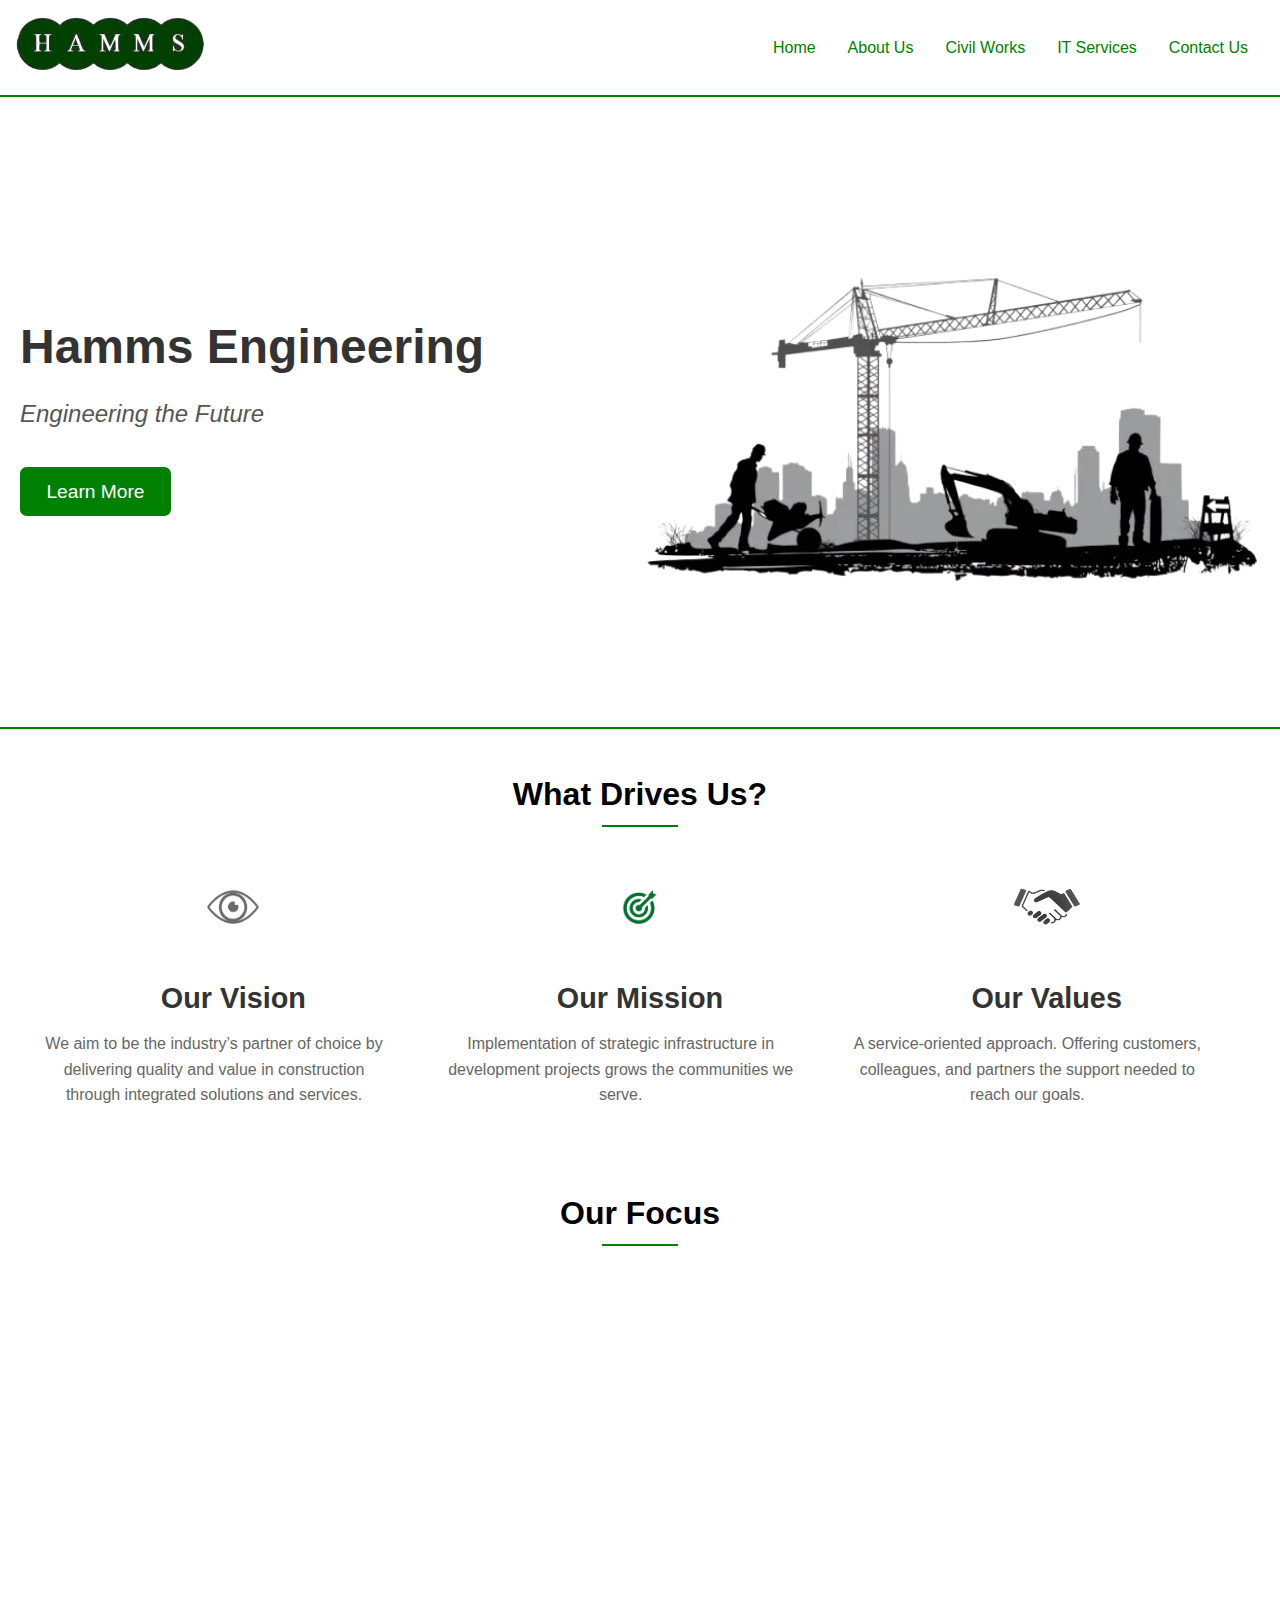
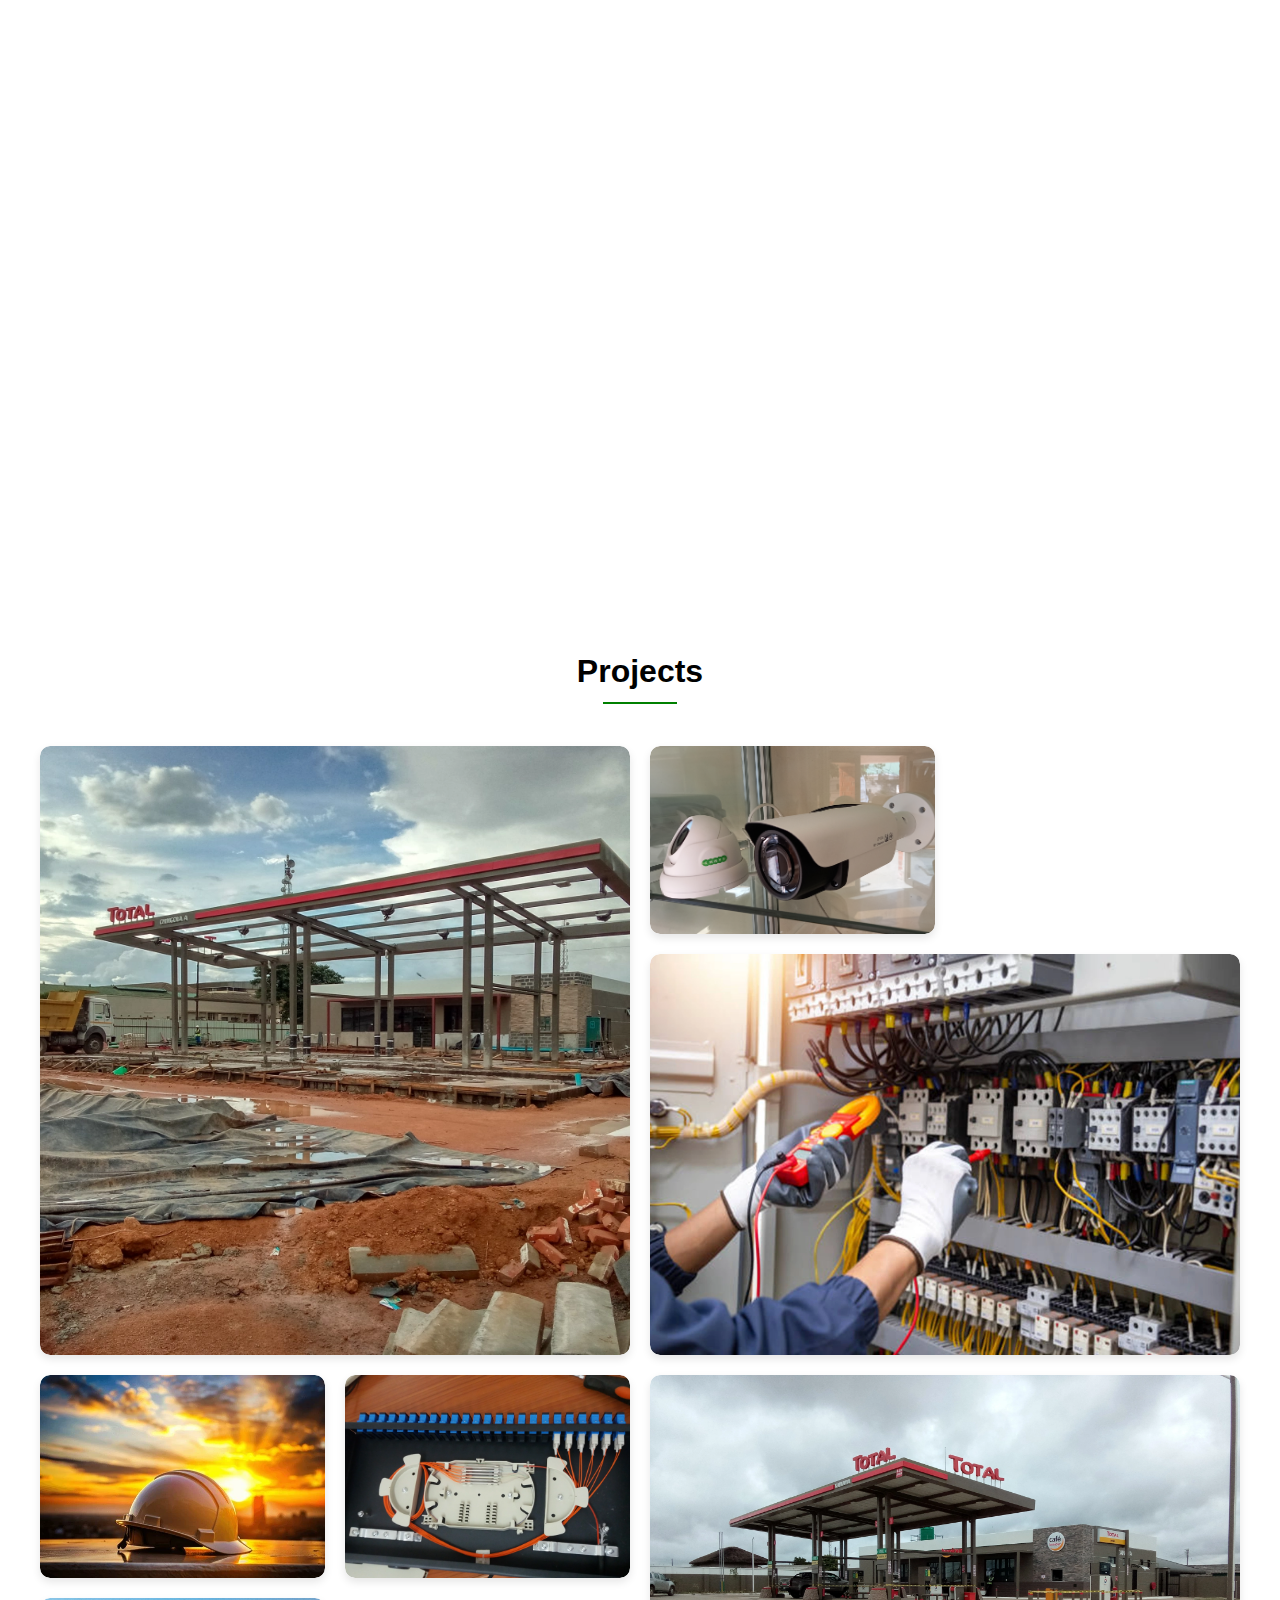
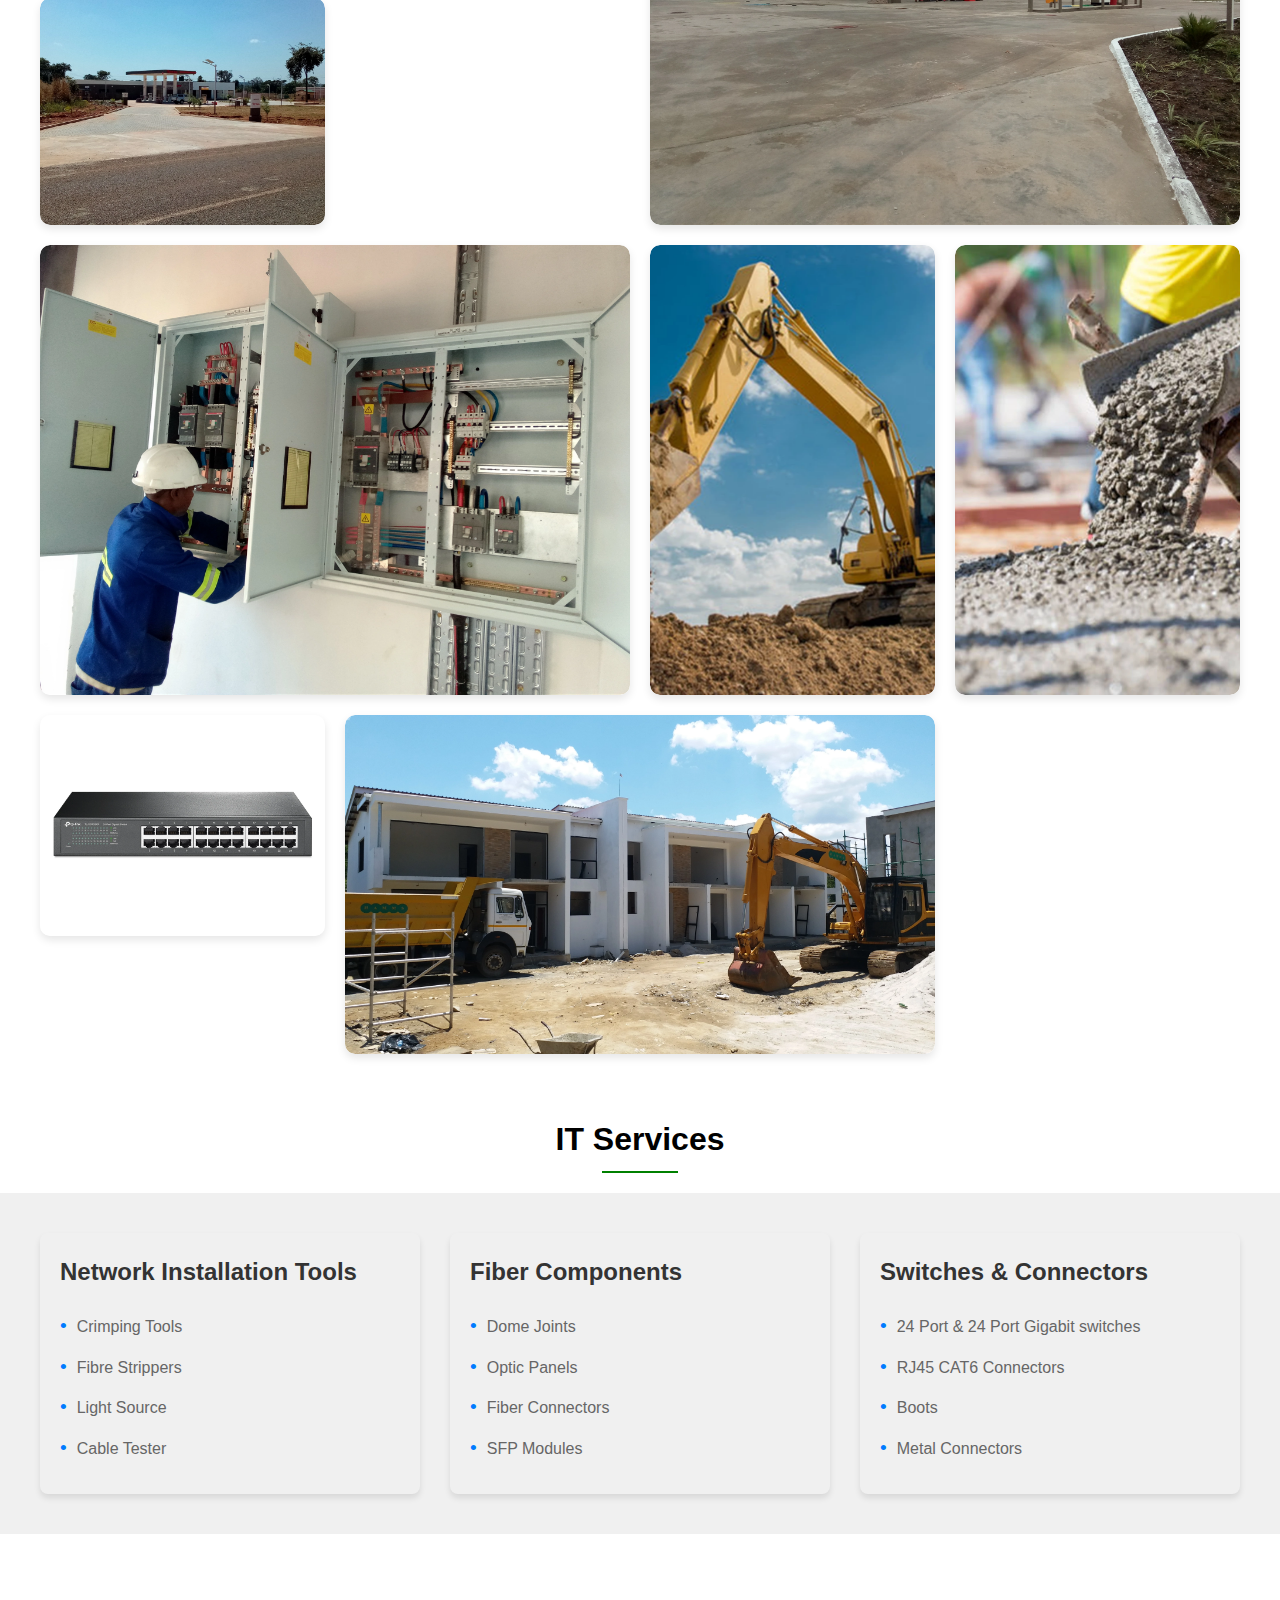
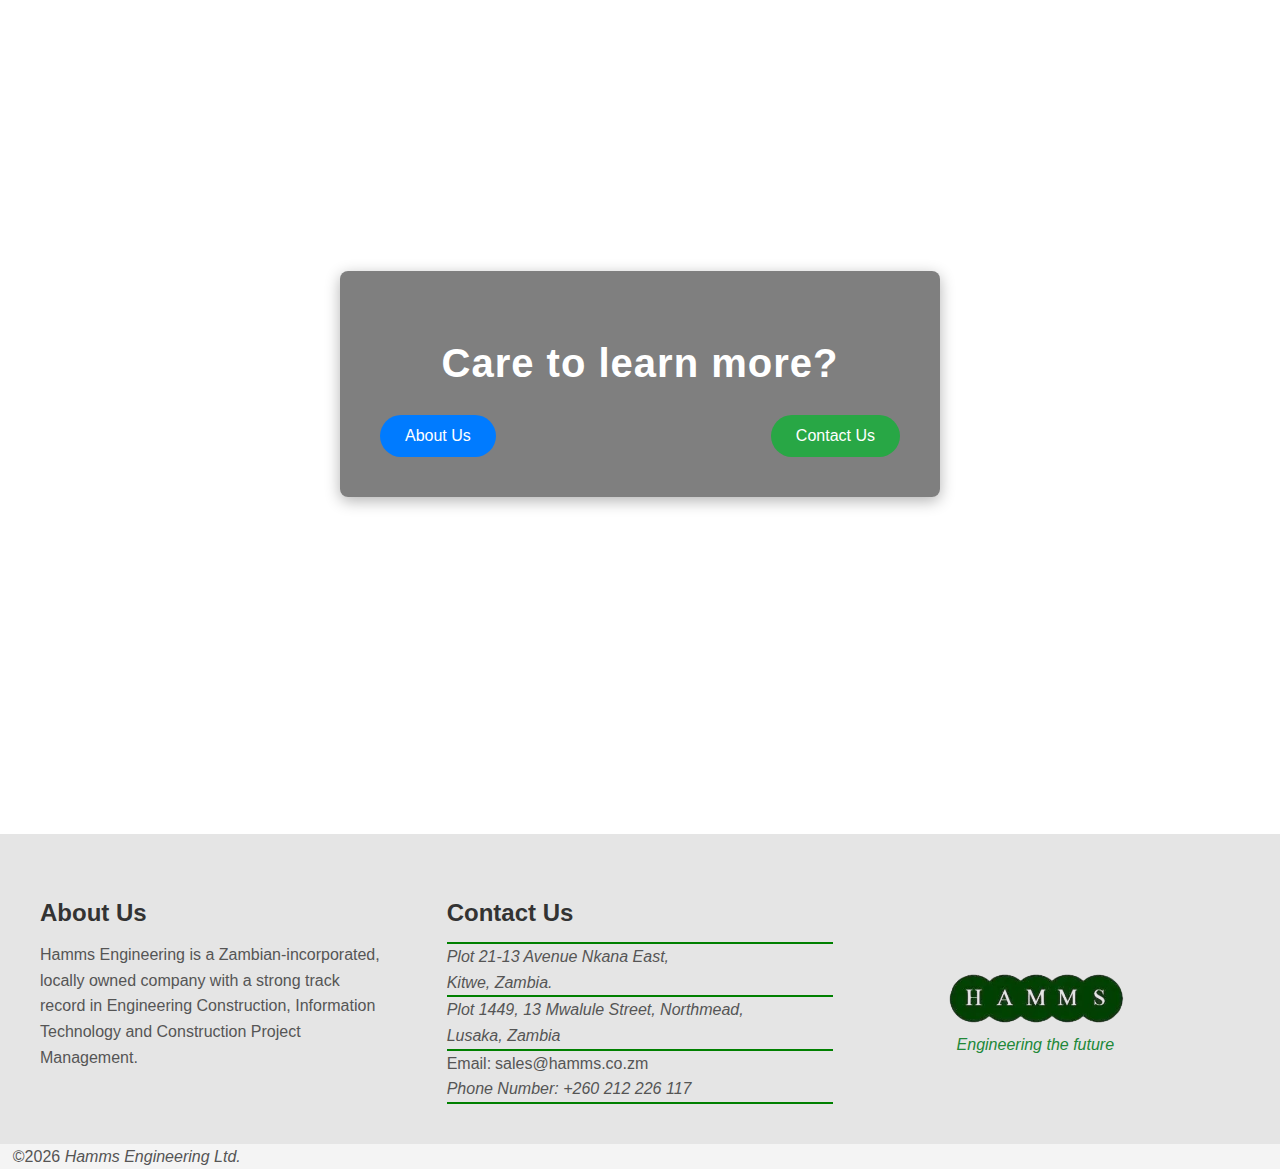
<file: index.html>
<!DOCTYPE html>
<html lang="en">
<head>
    <meta charset="UTF-8">
    <meta name="viewport" content="width=device-width, initial-scale=1.0">
    <title>Hamms Engineering Limited</title>
    <meta name="description" content="Picture Album">
    <meta name="author" content="Louis Chilumba">
    <link rel="preconnect" href="https://fonts.googleapis.com">
    <link rel="preconnect" href="https://fonts.googleapis.com" crossorigin>
    <link href="https://fonts.googleapis.com/css2?family=Roboto&display=swap" rel="stylesheet" >
    <link rel="stylesheet" href="styles/index.css">
    <link rel="stylesheet" href="styles/index-large.css">
    <script src="scripts/index.js" defer></script>
    <script src="scripts/year.js" defer></script>
</head>
<body>
    <header class="header">
        <div class="header__nav">
          <a href="index.html"><img src="images/hamms_logo-removebg-preview.webp" alt="" loading="lazy"></a>
          <div class="header__icon" id="navHamburger">
            ☰
          </div>
        </div>
        <nav class="nav">
          <ul class="nav__menu">
            <li class="nav__menu-item">
              <div class="active">
                <a href="index.html" class="nav__menu-link">Home</a>
              </div>  
            </li>
            <li class="nav__menu-item">
              <a href="about.html" class="nav__menu-link">About Us</a>
            </li>
            <li class="nav__menu-item">
              <a href="civil_works.html" class="nav__menu-link">Civil Works</a>
            </li>
            <li class="nav__menu-item">
              <a href="it_services.html" class="nav__menu-link">IT Services</a>
            </li>
            <li class="nav__menu-item">
              <a href="contact.html" class="nav__menu-link">Contact Us</a>
            </li>
          </ul>
        </nav>
      </header>
        <hr>
      <main>
          <!-- Hero Section -->
        <section class="hero">
            <div class="hero-content">
                <h1>Hamms Engineering</h1>
                <p><i>Engineering the Future</i></p>
                <div class="hero-button">
                  <br>
                  <a href="about.html"><button>Learn More</button></a>
                </div>
            </div>
            <div class="hero-image">
                <img src="images/Construction.webp" alt="Engineering Image" loading="lazy">
            </div>
        </section>
        <hr>
        <div class="mobile-line">
          <hr>
        </div>
        <div class="inbetween-section">
          <h1> What Drives Us?</h1>
          <div class="line-breaker">
            <hr>
          </div>
        </div>
         <!-- Responsive Section Beneath Hero -->
        <section class="info-section">
          <div class="info-item">
              <img src="images/vision-removebg-preview.webp" alt="Values Icon" class="info-icon" loading="lazy">
              <h2>Our Vision</h2>
              <p>We aim to be the industry’s partner of choice
                by delivering quality and value in construction
                 through integrated solutions and services.
              </p>
          </div>
          <div class="info-item">
              <img src="images/mission-removebg-preview.webp" alt="Mission Icon" class="info-icon" loading="lazy">
              <h2>Our Mission</h2>
              <p>Implementation of strategic infrastructure
                in development projects grows the
                communities we serve.
              </p>
          </div>
          <div class="info-item">
              <img src="images/Values-Icon.webp" alt="Vision Icon" class="info-icon" loading="lazy">
              <h2>Our Values</h2>
              <p>A service-oriented approach.
                Offering customers, colleagues, and partners the 
                support needed to reach our goals.
              </p>
          </div>
      </section>
      <div class="inbetween-section">
        <h1>Our Focus</h1>
        <div class="line-breaker">
          <hr>
        </div>
      </div>
      <section class="hero-section">
        <div class="overlay">
            <h1>Engineering the Future</h1>
            <h2>With quality and excellence!</h2>
            <a href="#" class="cta-button">Projects</a>
        </div>
      </section>
      <section class="project-grid">
        <div class="inbetween-section">
          <h1>Projects</h1>
          <div class="line-breaker">
            <hr>
          </div>
        </div>
        <div class="grid-container">
            <div class="grid-item large-item">
                <img src="images/Project1.webp" alt="Project 1" loading="lazy">
            </div>
            <div class="grid-item">
                <img src="images/Project2.webp" alt="Project 2" loading="lazy">
            </div>
            <div class="grid-item medium-item">
                <img src="images/Project3.webp" alt="Project 3" loading="lazy">
            </div>
            <div class="grid-item small-item">
                <img src="images/Project4.webp" alt="Project 4" loading="lazy">
            </div>
            <div class="grid-item">
                <img src="images/Project5.webp" alt="Project 5" loading="lazy">
            </div>
            <div class="grid-item large-item">
                <img src="images/Project6.webp" alt="Project 6" loading="lazy">
            </div>
            <div class="grid-item">
                <img src="images/Project7.webp" alt="Project 7" loading="lazy">
            </div>
            <div class="grid-item medium-item">
                <img src="images/Project8.webp" alt="Project 8" loading="lazy">
            </div>
            <div class="grid-item">
                <img src="images/Project9.webp" alt="Project 9" loading="lazy">
            </div>
            <div class="grid-item small-item">
                <img src="images/Project10.webp" alt="Project 10" loading="lazy">
            </div>
            <div class="grid-item">
                <img src="images/P11.webp" alt="Project 11" loading="lazy">
            </div>
            <div class="grid-item large-item">
                <img src="images/Project12.webp" alt="Project 12" loading="lazy">
            </div>
        </div>
      </section>
      <div class="inbetween-section">
        <h1>IT Services</h1>
        <div class="line-breaker">
          <hr>
        </div>
      </div>
      <section class="features-section">
        <div class="feature-column">
            <h3>Network Installation Tools</h3>
            <ul>
                <li>Crimping Tools</li>
                <li>Fibre Strippers</li>
                <li>Light Source</li>
                <li>Cable Tester</li>
            </ul>
        </div>
        <div class="feature-column">
            <h3>Fiber Components</h3>
            <ul>
                <li>Dome Joints</li>
                <li>Optic Panels</li>
                <li>Fiber Connectors</li>
                <li>SFP Modules</li>
            </ul>
        </div>
        <div class="feature-column">
            <h3>Switches & Connectors</h3>
            <ul>
                <li>24 Port & 24 Port Gigabit switches</li>
                <li>RJ45 CAT6 Connectors</li>
                <li>Boots</li>
                <li>Metal Connectors</li>
            </ul>
        </div>
      </section>
      <section class="learn-more-section">
        <div class="content-box">
            <h2>Care to learn more?</h2>
            <div class="buttons">
                <a href="about.html"><button class="btn about-us">About Us</button></a>
                <a href="contact.html"><button class="btn contact-us">Contact Us</button></a>
            </div>
        </div>
      </section>
      </main>
      <section class="info-container">
        <div class="about">
            <h2>About Us</h2>

            <p>Hamms Engineering is a Zambian-incorporated, 
              locally owned company with a strong 
              track record in Engineering Construction, Information
              Technology and Construction Project Management.
            </p>
        </div>
        <div class="contact">
            <h2>Contact Us</h2>
            <div class="inbetween-section">
              <div class="line-breaker1">
                <hr>
              </div>
            </div>
            <address>
                Plot 21-13 Avenue Nkana East,<br>
                Kitwe, Zambia.
            </address>
            <div class="inbetween-section">
              <div class="line-breaker1">
                <hr>
              </div>
            </div>
            <address>
              Plot 1449, 13 Mwalule Street, Northmead,<br>
              Lusaka, Zambia
            </address>
            <div class="inbetween-section">
              <div class="line-breaker1">
                <hr>
              </div>
            </div>
            <div class="email-link">
              <p>Email: <br>
                <a href="mailto:sales@hamms.co.zm?subject=Inquiry&body=Hello,%20I%20would%20like%20to%20know%20more%20about%20your%20services.">sales@hamms.co.zm</a>
              </p>
            </div>
            <address>
              Phone Number: +260 212 226 117
            </address>
            <div class="inbetween-section">
              <div class="line-breaker1">
                <hr>
              </div>
            </div>
        </div>
        <div class="logo">
            <a href="index.html"><img src="images/hamms_logo-removebg-preview.webp" alt="Company Logo" loading="lazy"></a>
            <p><i>Engineering the future</i></p>
        </div>
      </section>
      <footer class="footer1">
        <p>
          &copy;<span id="currentyear">0</span><i> Hamms Engineering Ltd.</i> 
        </p>
        <!--<p id="lastModified">0</p>-->
      </footer>
</body>
</html>
</file>
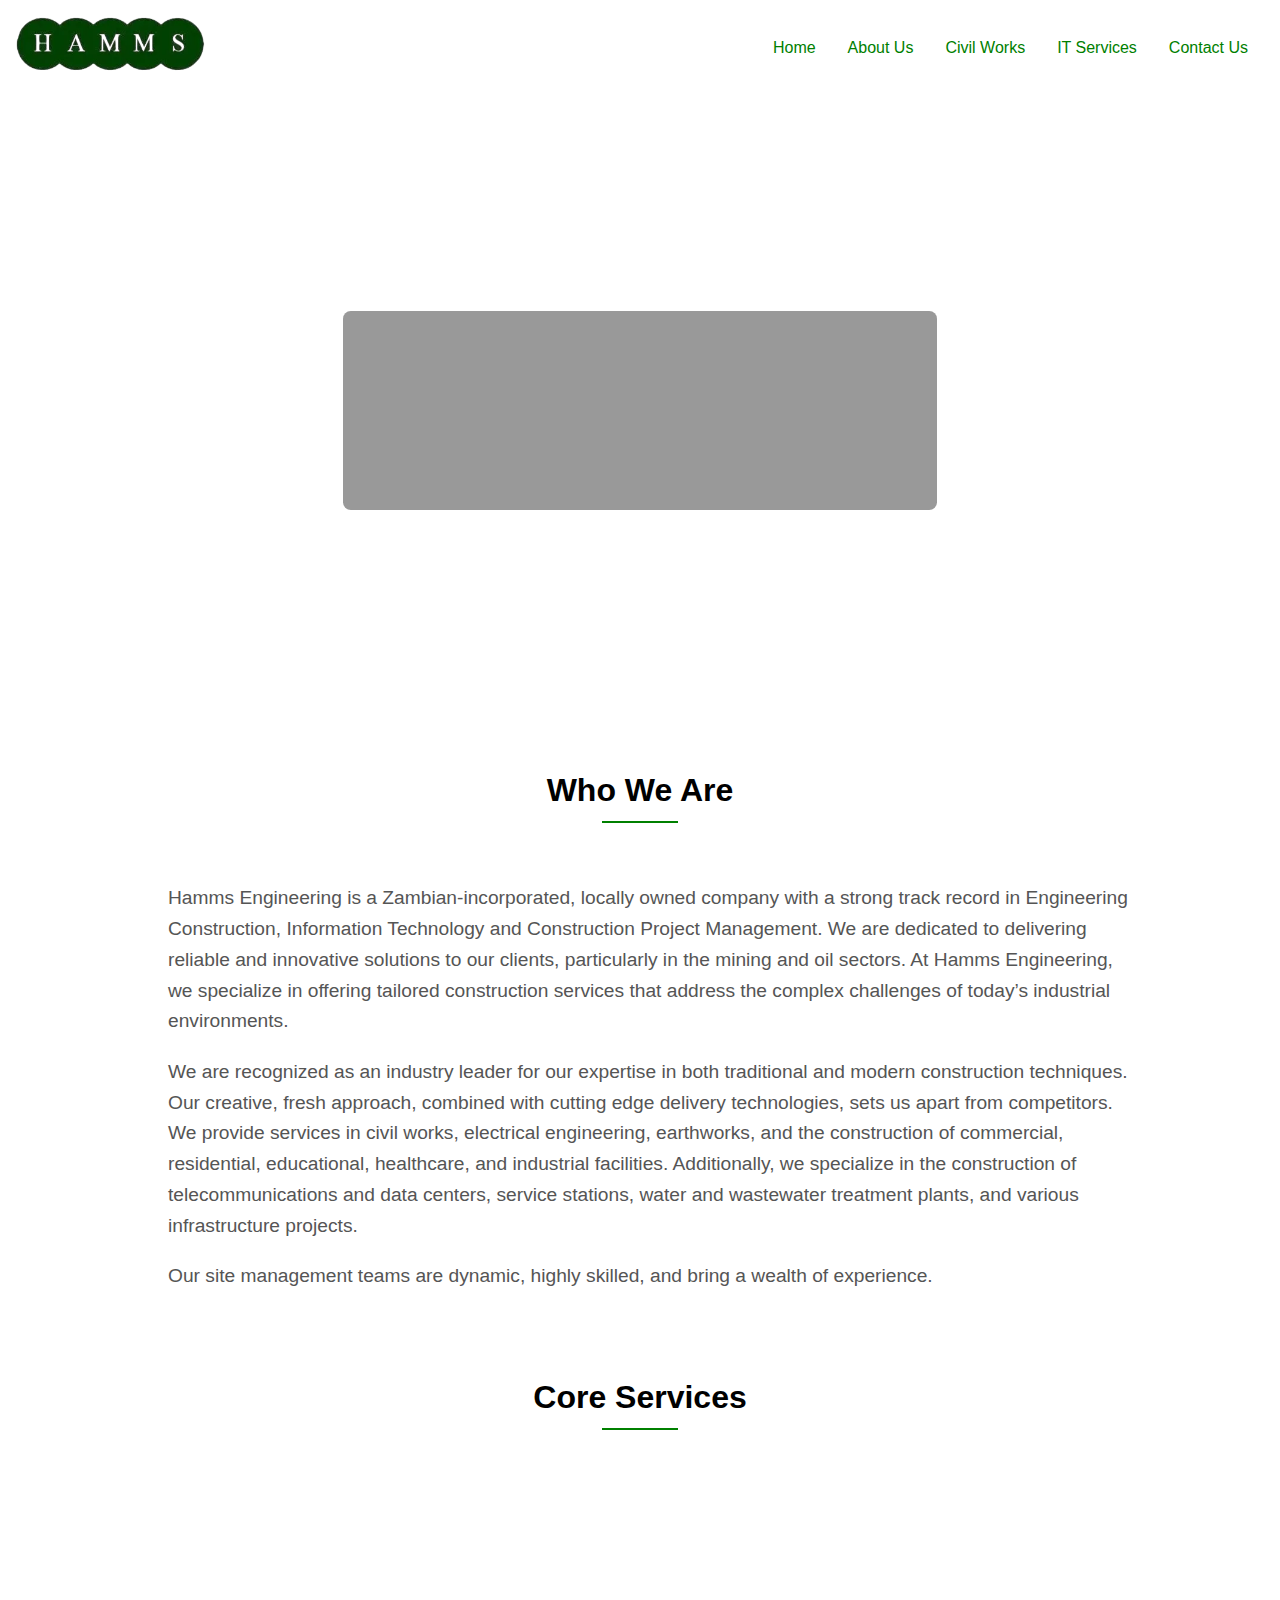
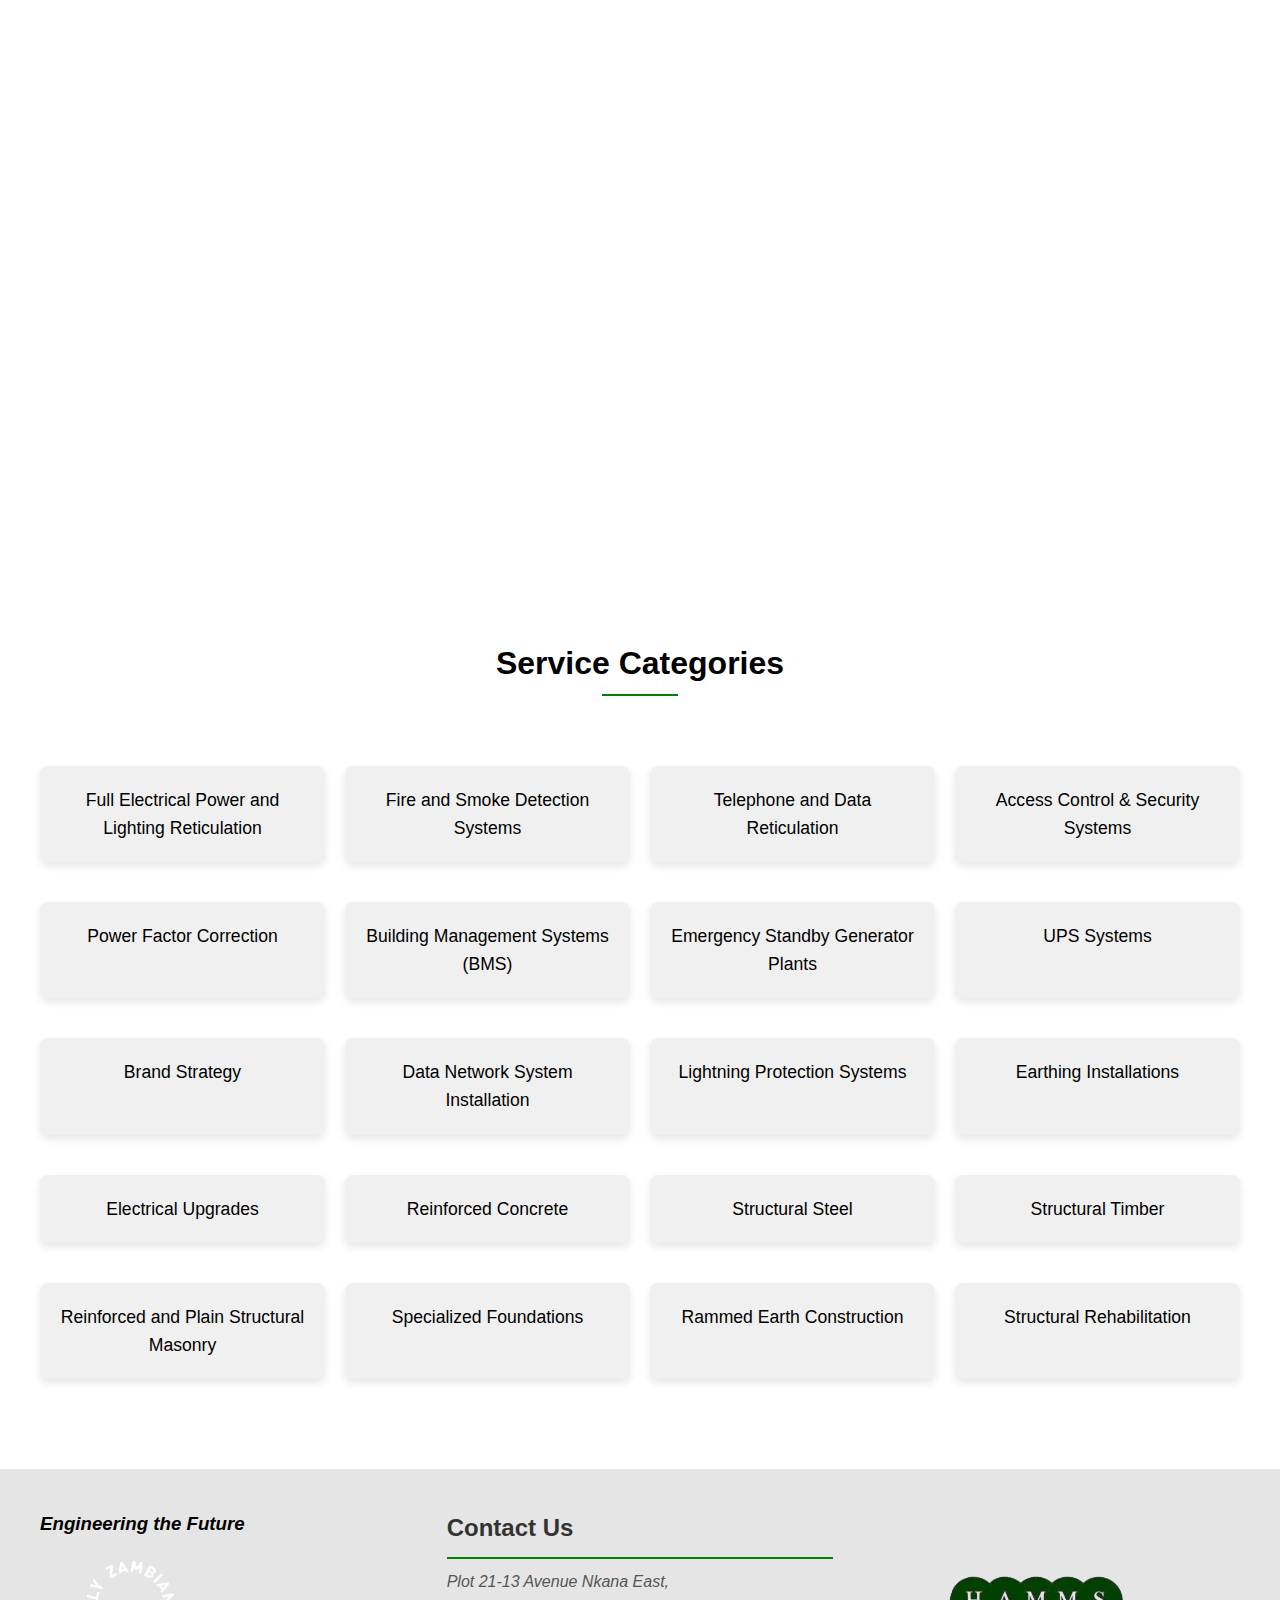
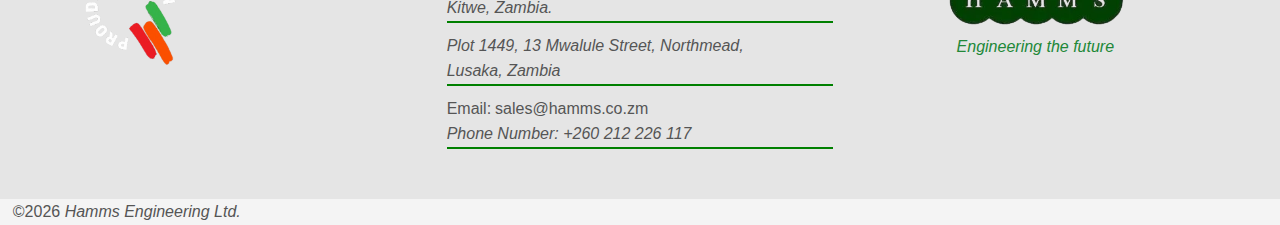
<file: about.html>
<!DOCTYPE html>
<html lang="en">
<head>
    <meta charset="UTF-8">
    <meta name="viewport" content="width=device-width, initial-scale=1.0">
    <title>About Us</title>
    <meta name="description" content="Picture Album">
    <meta name="author" content="Louis Chilumba">
    <link rel="preconnect" href="https://fonts.googleapis.com">
    <link rel="preconnect" href="https://fonts.googleapis.com" crossorigin>
    <link href="https://fonts.googleapis.com/css2?family=Roboto&display=swap" rel="stylesheet" >
    <link rel="stylesheet" href="styles/about.css">
    <link rel="stylesheet" href="styles/about-large.css">
    <script src="scripts/index.js" defer></script>
    <script src="scripts/year.js" defer></script>
</head>
<body>
    <header class="header">
        <div class="header__nav">
          <a href="index.html"><img src="images/hamms_logo-removebg-preview.webp" alt="" loading="lazy"></a>
          <div class="header__icon" id="navHamburger">
            ☰
          </div>
        </div>
        <nav class="nav">
          <ul class="nav__menu">
            <li class="nav__menu-item">
              <div class="active">
                <a href="index.html" class="nav__menu-link">Home</a>
              </div>  
            </li>
            <li class="nav__menu-item">
              <a href="about.html" class="nav__menu-link">About Us</a>
            </li>
            <li class="nav__menu-item">
              <a href="civil_works.html" class="nav__menu-link">Civil Works</a>
            </li>
            <li class="nav__menu-item">
              <a href="it_services.html" class="nav__menu-link">IT Services</a>
            </li>
            <li class="nav__menu-item">
              <a href="contact.html" class="nav__menu-link">Contact Us</a>
            </li>
          </ul>
        </nav>
      </header>

      <main>
          <!-- About Header Section -->
        <section class="about-header">
          <div class="overlay">
            <div class="heading-container">
              <h1 class="heading">About Us</h1>
              <p class="description">Explore our journey and values that drive us forward</p>
            </div>
          </div>
        </section>
        <div class="inbetween-section">
          <h1> Who We Are</h1>
          <div class="line-breaker">
            <hr>
          </div>
        </div>
        <section class="three-paragraphs">
          <div class="content-wrapper">
            <p class="paragraph">
              Hamms Engineering is a Zambian-incorporated, locally owned company with a strong
              track record in Engineering Construction, Information Technology and Construction
              Project Management. We are dedicated to delivering reliable and innovative solutions
              to our clients, particularly in the mining and oil sectors. At Hamms Engineering, we
              specialize in offering tailored construction services that address the complex challenges
              of today’s industrial environments.
            </p>
            <p class="paragraph">
              We are recognized as an industry leader for our expertise in both traditional and
              modern construction techniques. Our creative, fresh approach, combined with cutting
              edge delivery technologies, sets us apart from competitors. We provide services in civil
              works, electrical engineering, earthworks, and the construction of commercial, 
              residential, educational, healthcare, and industrial facilities. Additionally, we specialize
              in the construction of telecommunications and data centers, service stations, water
              and wastewater treatment plants, and various infrastructure projects.
            </p>
            <p class="paragraph">
              Our site management teams are dynamic, highly skilled, and bring a wealth of 
              experience.
            </p>
          </div>
        </section>
        <div class="inbetween-section">
          <h1>Core Services</h1>
          <div class="line-breaker">
            <hr>
          </div>
        </div> 
          <!-- Section with numbered items -->
        <section class="numbered-sections">
          <div class="section-container">
            <!-- Section 1 -->
            <div class="section" data-animation="fadeInUp">
              <h2 class="section-heading"> Civil Engineering Solutions</h2>
              <ul class="bullet-points">
                <li><strong>Infrastructure Development:</strong>
                  Design and construction of roads, bridges, buildings, and
                  foundations tailored to the demanding environments
                  of the mining and oil industries.
                </li>
                <li><strong> Site Preparation & Earthworks:</strong>
                  Comprehensive land clearing, excavation, and grading
                  for mining sites, refineries, and other infrastructure projects.
                </li>
                <li><strong>Environmental Management:</strong>
                  Compliance with environmental regulations, ensuring
                  minimal impact on surrounding ecosystems through
                  sustainable civil engineering 
                  practices.
                </li>
              </ul>
            </div>

            <!-- Section 2 -->
            <div class="section" data-animation="fadeInUp">
              <h2 class="section-heading"> Electrical Engineering Solutions</h2>
              <ul class="bullet-points">
                <li><strong>Power Supply & Distribution:</strong>
                  Design, installation, and maintenance of electrical systems,
                  including substations and powerlines for mining operations and oil facilities.
                </li>
                <li><strong>Automation & Control Systems:</strong>
                  Implementing advanced automation and contro
                  systems to improve efficiency, safety, and reliability
                  across mining and oil operations.</li>
                <li><strong>Renewable Energy Integration:</strong>
                  Offering solar and other renewable energy solutions to
                  enhance energy sustainability in remote mining and oil
                   extraction locations.</li>
              </ul>
            </div>

            <!-- Section 3 -->
            <div class="section" data-animation="fadeInUp">
              <h2 class="section-heading"> IT & Technology Solutions</h2>
              <ul class="bullet-points">
                <li><strong> Network Infrastructure:</strong>
                  Providing robust and secure IT infrastructure that supports the
                  operational needs of mining and oil companies, from local area networks (LAN) to
                  wide area networks (WAN).
                </li>
                <li><strong>Data Analytics & IoT:</strong>
                  Implementing data analytics and IoT systems to monitor and
                  optimize operations, enhance predictive maintenance,
                  and improve decision-making.</li>
                <li><strong>Cybersecurity:</strong>
                  Safeguarding critical systems and data with advanced cybersecurity
                  measures tailored to the high-risk nature of mining and oil industry operations.
                </li>
              </ul>
            </div>
          </div>
        </section>
        <div class="inbetween-section">
          <h1>Service Categories</h1>
          <div class="line-breaker">
            <hr>
          </div>
        </div>
        <!-- Services Section -->
        <section class="services-section">
          <div class="services-container">
      
            <!-- Row 1 -->
            <div class="service-row">
              <div class="service-item">Full Electrical Power and Lighting Reticulation</div>
              <div class="service-item">Fire and Smoke Detection Systems</div>
              <div class="service-item"> Telephone and Data Reticulation</div>
              <div class="service-item"> Access Control & Security Systems</div>
            </div>

            <!-- Row 2 -->
            <div class="service-row">
              <div class="service-item">Power Factor Correction</div>
              <div class="service-item">Building Management Systems (BMS)</div>
              <div class="service-item">Emergency Standby Generator Plants</div>
              <div class="service-item">UPS Systems</div>
            </div>

            <!-- Row 3 -->
            <div class="service-row">
              <div class="service-item">Brand Strategy</div>
              <div class="service-item">Data Network System Installation</div>
              <div class="service-item">Lightning Protection Systems</div>
              <div class="service-item">Earthing Installations</div>
            </div>

            <!-- Row 4 -->
            <div class="service-row">
              <div class="service-item">Electrical Upgrades</div>
              <div class="service-item">Reinforced Concrete</div>
              <div class="service-item">Structural Steel</div>
              <div class="service-item">Structural Timber</div>
            </div>

            <!-- Row 5 -->
            <div class="service-row">
              <div class="service-item">Reinforced and Plain Structural Masonry</div>
              <div class="service-item">Specialized Foundations</div>
              <div class="service-item">Rammed Earth Construction</div>
              <div class="service-item">Structural Rehabilitation</div>
            </div>

          </div>
        </section>     
      </main>
      <section class="info-container">
        <div class="about">
            <h3><i>Engineering the Future</i></h3>
            <div class="proudly-zambian"><img src="images/proudly Zambian.png" alt="" loading="lazy"></div>
        </div>
        <div class="contact">
            <h2>Contact Us</h2>
            <div class="inbetween-section">
              <div class="line-breaker1">
                <hr>
              </div>
            </div>
            <address>
                Plot 21-13 Avenue Nkana East,<br>
                Kitwe, Zambia.
            </address>
            <div class="inbetween-section">
              <div class="line-breaker1">
                <hr>
              </div>
            </div>
            <address>
              Plot 1449, 13 Mwalule Street, Northmead,<br>
              Lusaka, Zambia
            </address>
            <div class="inbetween-section">
              <div class="line-breaker1">
                <hr>
              </div>
            </div>
            <div class="email-link">
              <p>Email: <br>
                <a href="mailto:sales@hamms.co.zm?subject=Inquiry&body=Hello,%20I%20would%20like%20to%20know%20more%20about%20your%20services.">sales@hamms.co.zm</a>
              </p>
            </div>
            <address>
              Phone Number: +260 212 226 117
            </address>
            <div class="inbetween-section">
              <div class="line-breaker1">
                <hr>
              </div>
            </div>
        </div>
        <div class="logo">
            <a href="index.html"><img src="images/hamms_logo-removebg-preview.webp" alt="Company Logo" loading="lazy"></a>
            <p><i>Engineering the future</i></p>
        </div>
      </section>
      <footer class="footer1">
        <p>
          &copy;<span id="currentyear">0</span><i> Hamms Engineering Ltd.</i> 
        </p>
        <!--<p id="lastModified">0</p>-->
      </footer>
</body>
</html>
</file>
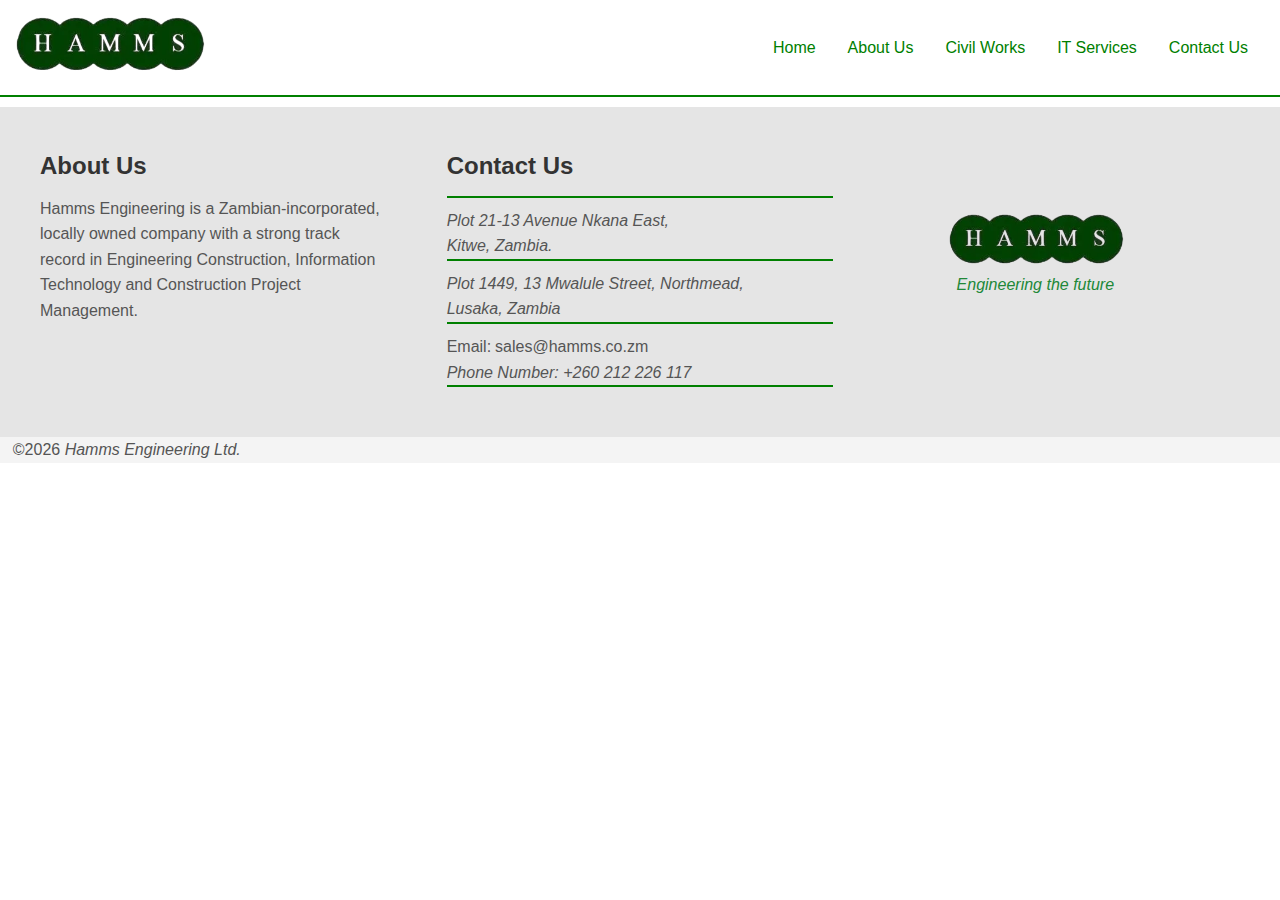
<file: civil_works.html>
<!DOCTYPE html>
<html lang="en">
<head>
    <meta charset="UTF-8">
    <meta name="viewport" content="width=device-width, initial-scale=1.0">
    <title>Civil Works</title>
    <meta name="description" content="Picture Album">
    <meta name="author" content="Louis Chilumba">
    <link rel="preconnect" href="https://fonts.googleapis.com">
    <link rel="preconnect" href="https://fonts.googleapis.com" crossorigin>
    <link href="https://fonts.googleapis.com/css2?family=Roboto&display=swap" rel="stylesheet" >
    <link rel="stylesheet" href="styles/civil_works.css">
    <link rel="stylesheet" href="styles/civil_works-large.css">
    <script src="scripts/index.js" defer></script>
    <script src="scripts/year.js" defer></script>
</head>
<body>
    <header class="header">
        <div class="header__nav">
          <a href="index.html"><img src="images/hamms_logo-removebg-preview.webp" alt="" loading="lazy"></a>
          <div class="header__icon" id="navHamburger">
            ☰
          </div>
        </div>
        <nav class="nav">
          <ul class="nav__menu">
            <li class="nav__menu-item">
              <div class="active">
                <a href="index.html" class="nav__menu-link">Home</a>
              </div>  
            </li>
            <li class="nav__menu-item">
              <a href="about.html" class="nav__menu-link">About Us</a>
            </li>
            <li class="nav__menu-item">
              <a href="civil_works.html" class="nav__menu-link">Civil Works</a>
            </li>
            <li class="nav__menu-item">
              <a href="it_services.html" class="nav__menu-link">IT Services</a>
            </li>
            <li class="nav__menu-item">
              <a href="contact.html" class="nav__menu-link">Contact Us</a>
            </li>
          </ul>
        </nav>
      </header>
        <hr>
      <main>
      </main>
      <section class="info-container">
        <div class="about">
            <h2>About Us</h2>

            <p>Hamms Engineering is a Zambian-incorporated, 
              locally owned company with a strong 
              track record in Engineering Construction, Information
              Technology and Construction Project Management.
            </p>
        </div>
        <div class="contact">
            <h2>Contact Us</h2>
            <div class="inbetween-section">
              <div class="line-breaker1">
                <hr>
              </div>
            </div>
            <address>
                Plot 21-13 Avenue Nkana East,<br>
                Kitwe, Zambia.
            </address>
            <div class="inbetween-section">
              <div class="line-breaker1">
                <hr>
              </div>
            </div>
            <address>
              Plot 1449, 13 Mwalule Street, Northmead,<br>
              Lusaka, Zambia
            </address>
            <div class="inbetween-section">
              <div class="line-breaker1">
                <hr>
              </div>
            </div>
            <div class="email-link">
              <p>Email: <br>
                <a href="mailto:sales@hamms.co.zm?subject=Inquiry&body=Hello,%20I%20would%20like%20to%20know%20more%20about%20your%20services.">sales@hamms.co.zm</a>
              </p>
            </div>
            <address>
              Phone Number: +260 212 226 117
            </address>
            <div class="inbetween-section">
              <div class="line-breaker1">
                <hr>
              </div>
            </div>
        </div>
        <div class="logo">
            <a href="index.html"><img src="images/hamms_logo-removebg-preview.webp" alt="Company Logo" loading="lazy"></a>
            <p><i>Engineering the future</i></p>
        </div>
      </section>
      <footer class="footer1">
        <p>
          &copy;<span id="currentyear">0</span><i> Hamms Engineering Ltd.</i> 
        </p>
        <!--<p id="lastModified">0</p>-->
      </footer>
</body>
</html>
</file>
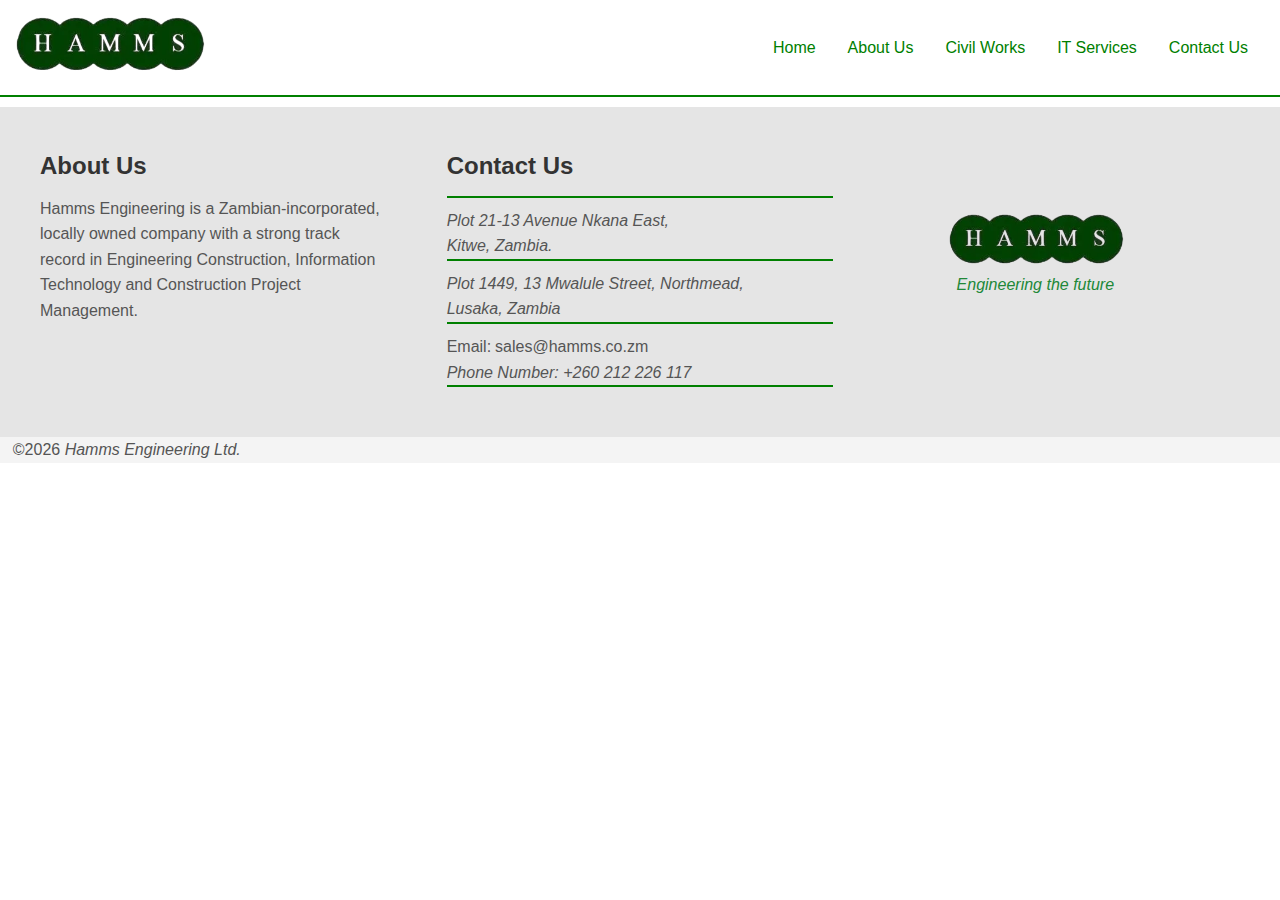
<file: contact.html>
<!DOCTYPE html>
<html lang="en">
<head>
    <meta charset="UTF-8">
    <meta name="viewport" content="width=device-width, initial-scale=1.0">
    <title>Contact Us</title>
    <meta name="description" content="Picture Album">
    <meta name="author" content="Louis Chilumba">
    <link rel="preconnect" href="https://fonts.googleapis.com">
    <link rel="preconnect" href="https://fonts.googleapis.com" crossorigin>
    <link href="https://fonts.googleapis.com/css2?family=Roboto&display=swap" rel="stylesheet" >
    <link rel="stylesheet" href="styles/contact.css">
    <link rel="stylesheet" href="styles/contact-large.css">
    <script src="scripts/index.js" defer></script>
    <script src="scripts/year.js" defer></script>
</head>
<body>
    <header class="header">
        <div class="header__nav">
          <a href="index.html"><img src="images/hamms_logo-removebg-preview.webp" alt="" loading="lazy"></a>
          <div class="header__icon" id="navHamburger">
            ☰
          </div>
        </div>
        <nav class="nav">
          <ul class="nav__menu">
            <li class="nav__menu-item">
              <div class="active">
                <a href="index.html" class="nav__menu-link">Home</a>
              </div>  
            </li>
            <li class="nav__menu-item">
              <a href="about.html" class="nav__menu-link">About Us</a>
            </li>
            <li class="nav__menu-item">
              <a href="civil_works.html" class="nav__menu-link">Civil Works</a>
            </li>
            <li class="nav__menu-item">
              <a href="it_services.html" class="nav__menu-link">IT Services</a>
            </li>
            <li class="nav__menu-item">
              <a href="contact.html" class="nav__menu-link">Contact Us</a>
            </li>
          </ul>
        </nav>
      </header>
        <hr>
      <main>
      </main>
      <section class="info-container">
        <div class="about">
            <h2>About Us</h2>

            <p>Hamms Engineering is a Zambian-incorporated, 
              locally owned company with a strong 
              track record in Engineering Construction, Information
              Technology and Construction Project Management.
            </p>
        </div>
        <div class="contact">
            <h2>Contact Us</h2>
            <div class="inbetween-section">
              <div class="line-breaker1">
                <hr>
              </div>
            </div>
            <address>
                Plot 21-13 Avenue Nkana East,<br>
                Kitwe, Zambia.
            </address>
            <div class="inbetween-section">
              <div class="line-breaker1">
                <hr>
              </div>
            </div>
            <address>
              Plot 1449, 13 Mwalule Street, Northmead,<br>
              Lusaka, Zambia
            </address>
            <div class="inbetween-section">
              <div class="line-breaker1">
                <hr>
              </div>
            </div>
            <div class="email-link">
              <p>Email: <br>
                <a href="mailto:sales@hamms.co.zm?subject=Inquiry&body=Hello,%20I%20would%20like%20to%20know%20more%20about%20your%20services.">sales@hamms.co.zm</a>
              </p>
            </div>
            <address>
              Phone Number: +260 212 226 117
            </address>
            <div class="inbetween-section">
              <div class="line-breaker1">
                <hr>
              </div>
            </div>
        </div>
        <div class="logo">
            <a href="index.html"><img src="images/hamms_logo-removebg-preview.webp" alt="Company Logo" loading="lazy"></a>
            <p><i>Engineering the future</i></p>
        </div>
      </section>
      <footer class="footer1">
        <p>
          &copy;<span id="currentyear">0</span><i> Hamms Engineering Ltd.</i> 
        </p>
        <!--<p id="lastModified">0</p>-->
      </footer>
</body>
</html>
</file>
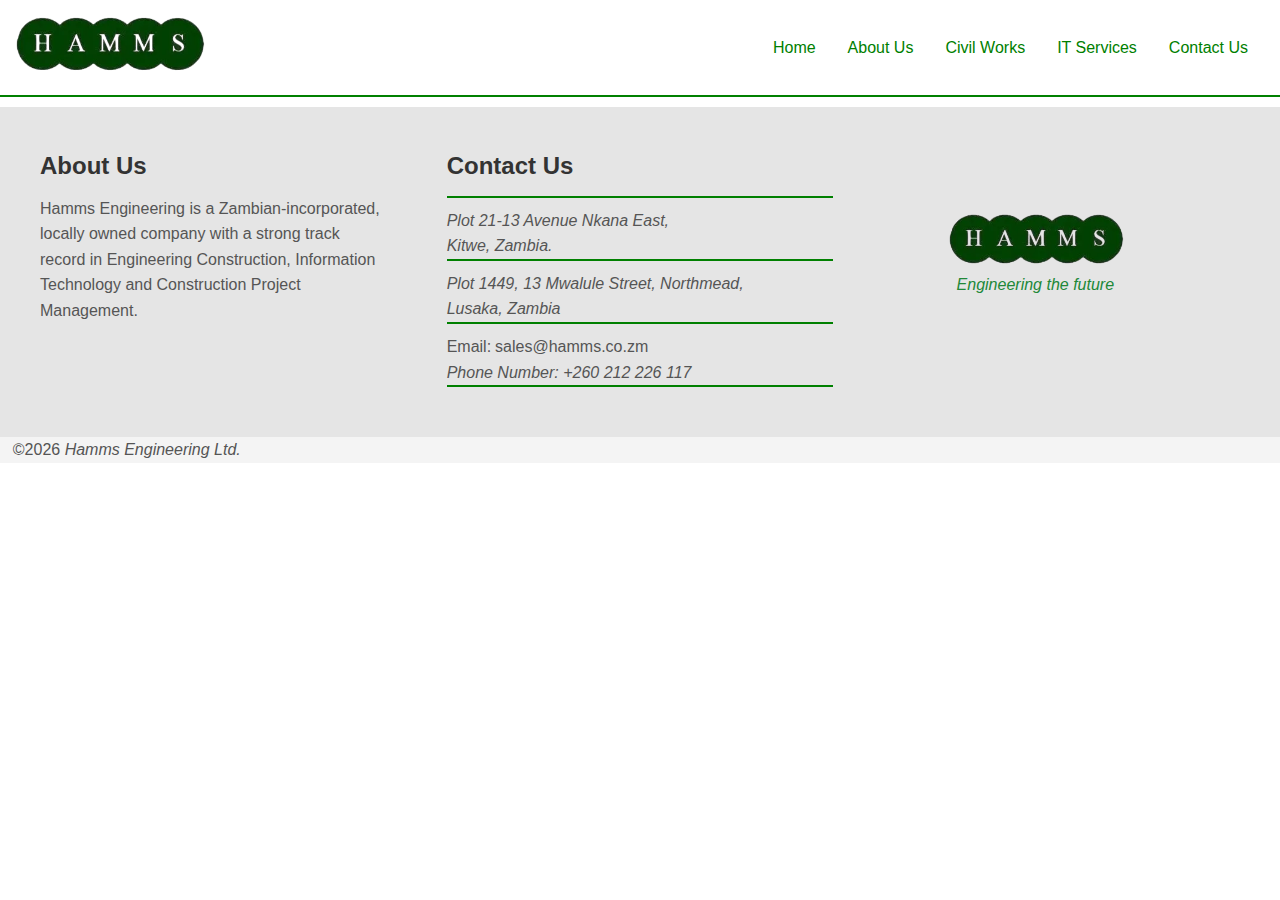
<file: it_services.html>
<!DOCTYPE html>
<html lang="en">
<head>
    <meta charset="UTF-8">
    <meta name="viewport" content="width=device-width, initial-scale=1.0">
    <title>IT Services</title>
    <meta name="description" content="Picture Album">
    <meta name="author" content="Louis Chilumba">
    <link rel="preconnect" href="https://fonts.googleapis.com">
    <link rel="preconnect" href="https://fonts.googleapis.com" crossorigin>
    <link href="https://fonts.googleapis.com/css2?family=Roboto&display=swap" rel="stylesheet" >
    <link rel="stylesheet" href="styles/it_services.css">
    <link rel="stylesheet" href="styles/it-services-large.css">
    <script src="scripts/index.js" defer></script>
    <script src="scripts/year.js" defer></script>
</head>
<body>
    <header class="header">
        <div class="header__nav">
          <a href="index.html"><img src="images/hamms_logo-removebg-preview.webp" alt="" loading="lazy"></a>
          <div class="header__icon" id="navHamburger">
            ☰
          </div>
        </div>
        <nav class="nav">
          <ul class="nav__menu">
            <li class="nav__menu-item">
              <div class="active">
                <a href="index.html" class="nav__menu-link">Home</a>
              </div>  
            </li>
            <li class="nav__menu-item">
              <a href="about.html" class="nav__menu-link">About Us</a>
            </li>
            <li class="nav__menu-item">
              <a href="civil_works.html" class="nav__menu-link">Civil Works</a>
            </li>
            <li class="nav__menu-item">
              <a href="it_services.html" class="nav__menu-link">IT Services</a>
            </li>
            <li class="nav__menu-item">
              <a href="contact.html" class="nav__menu-link">Contact Us</a>
            </li>
          </ul>
        </nav>
      </header>
        <hr>
      <main>
      </main>
      <section class="info-container">
        <div class="about">
            <h2>About Us</h2>

            <p>Hamms Engineering is a Zambian-incorporated, 
              locally owned company with a strong 
              track record in Engineering Construction, Information
              Technology and Construction Project Management.
            </p>
        </div>
        <div class="contact">
            <h2>Contact Us</h2>
            <div class="inbetween-section">
              <div class="line-breaker1">
                <hr>
              </div>
            </div>
            <address>
                Plot 21-13 Avenue Nkana East,<br>
                Kitwe, Zambia.
            </address>
            <div class="inbetween-section">
              <div class="line-breaker1">
                <hr>
              </div>
            </div>
            <address>
              Plot 1449, 13 Mwalule Street, Northmead,<br>
              Lusaka, Zambia
            </address>
            <div class="inbetween-section">
              <div class="line-breaker1">
                <hr>
              </div>
            </div>
            <div class="email-link">
              <p>Email: <br>
                <a href="mailto:sales@hamms.co.zm?subject=Inquiry&body=Hello,%20I%20would%20like%20to%20know%20more%20about%20your%20services.">sales@hamms.co.zm</a>
              </p>
            </div>
            <address>
              Phone Number: +260 212 226 117
            </address>
            <div class="inbetween-section">
              <div class="line-breaker1">
                <hr>
              </div>
            </div>
        </div>
        <div class="logo">
            <a href="index.html"><img src="images/hamms_logo-removebg-preview.webp" alt="Company Logo" loading="lazy"></a>
            <p><i>Engineering the future</i></p>
        </div>
      </section>
      <footer class="footer1">
        <p>
          &copy;<span id="currentyear">0</span><i> Hamms Engineering Ltd.</i> 
        </p>
        <!--<p id="lastModified">0</p>-->
      </footer>
</body>
</html>
</file>
<file: styles/index.css>
:root {
    --font-text: "montserrat", sans-serif;
    --font-title: "montserrat alternates", sans-serif;
    --color-primary: #164e70;
    --color-secondary: #333333;
    --color-accent: #f2a365;
    --color-white: #ffffff;
  }
  
  * {
    box-sizing: border-box;
    margin: 0;
    padding: 0;
  }
  
  body {
    display: flex;
    flex-direction: column;
    font-family: var(--font-text);
    font-family: Arial, sans-serif;
    line-height: 1.6;
  }
  
  .subtitle {
    font-family: var(--font-title);
    font-size: 1.5rem;
    font-weight: bold;
    color: var(--color-secondary);
    text-align: center;
    margin-block: 1.5rem;
  }
  
  /* Header */
  
  .header {
    background-color:rgb(255, 255, 255);
    display: flex;
    flex-direction: column;
    justify-content: space-between;
    align-items: center;
    border-bottom: #f4f4f4;
  }
  
  .header__nav {
    padding: 1rem;
    display: flex;
    justify-content: space-between;
    align-items: center;
    width: 100%;
  }
  
  .header__title {
    font-size: 1.5rem;
    font-weight: bold;
    color: var(--color-white);
  }
  
  .nav {
    width: 100%;
  }
  
  .nav .nav__menu {
    list-style-type: none;
    display: none;
    flex-direction: column;
  }
  
  .nav .nav__menu.show {
    display: flex;
  }
  
  .nav .nav__menu .nav__menu-item {
    padding: 0 !important;
  }
  
  .nav .nav__menu .nav__menu-item .nav__menu-link {
    text-decoration: none;
    color: green;
    display: block;
    padding: 1rem;
  }
  
  .nav .nav__menu .nav__menu-item a:hover {
    color: rgb(161, 161, 161);
  }
  
  .header__icon {
    display: flex;
    flex-direction: column;
    cursor: pointer;
    font-size: 2rem;
    color: var(--color-white);
  }

  /* Global Styles */

body {
    font-family: Arial, sans-serif;
}

/* Hero Section Styles */
.hero {
    display: flex;
    justify-content: space-between;
    align-items: center;
    height: 70vh; /* Full height */
    padding: 0 20px;
    background-color: #ffffff; /* Light background color */
}

/* Left Content */
.hero-content {
    flex: 1;
    max-width: 50%; /* Limit the width of text */
}

.hero-content h1{
  animation: fadeInUp 2s forwards;
}

.hero-content p {
  animation: fadeInUp 2s forwards;
}

.hero-content .hero-button {
  animation: fadeInUp 6s forwards;
}

.hero h1 {
    font-size: 3rem;
    margin-bottom: 10px;
    color: #333;
}

.hero p {
    font-size: 1.5rem;
    color: #555;
    margin-bottom: 8px;
}

/* Right Image */
.hero-image {
    flex: 1;
    display: flex;
    justify-content: center;
    align-items: center;
}

.hero-image img {
    width: 100%;
    height: auto;
}

hr {
  border: 0;            /* Remove the default border */
  height: 2px;          /* Set the height of the line */
  background-color:green; /* Set the color of the line */
  width: 100%;           /* Set the width of the line */
  margin: 0px auto;    /* Add space above and below the line */
}

.line {
  display:inline;
  color: black;
}

/* Responsive Section Beneath Hero */
.info-section {
  display: flex;
  justify-content: space-between;
  padding: 40px 40px;
  background-color: #fff;
  gap: 20px; /* Adds space between the items */
}

.info-item {
  flex: 1;
  text-align: center;
}

.info-icon {
  width: 70px;
  height: 40px;
  margin-bottom: 20px;
}

.info-item h2 {
  font-size: 1.8rem;
  color: #333;
  margin-bottom: 10px;
}

.info-item p {
  font-size: 1rem;
  color: #666;
}

.hero-button button {
  color: white;
  background-color: green;
  border-style: none;
  border-radius: 0.5cap;
  padding-left: 2cap;
  padding-right: 2cap;
  padding-top: 1cap;
  padding-bottom: 1cap;
  font-size: 1.2rem;
}

.hero-button button:hover {
  color: white;
  background-color: gray;
}

/*hero section css*/
/* Section Styles */
.hero-section {
  position: relative;
  height: 100vh;
  background: url('https://rockson.co.tz/images/services/civil.jpg') center/cover no-repeat; /* Replace with your image URL */
  display: flex;
  justify-content: center;
  align-items: center;
  margin-top: 40px;

}

/* Overlay Box */
.hero-section .overlay {
  background: rgba(0, 0, 0, 0.5); /* Transparent Gray */
  padding: 40px;
  text-align: center;
  border-radius: 8px;
  color: #fff;
  box-shadow: 0 4px 8px rgba(0, 0, 0, 0.3);
  transform: translateY(20px);
  opacity: 0;
  animation: fadeInUp 1s forwards;
}

/* Title Styles */
.hero-section h1 {
  font-size: 3em;
  margin-bottom: 20px;
  animation: textSlideIn 1s ease-out forwards;
}

/* Paragraph Styles */
.hero-section h2 {
  font-size: 1.2em;
  margin-bottom: 30px;
}

/* Button Styles */
.cta-button {
  background: #F4BB44;
  color: white;
  padding: 12px 24px;
  text-decoration: none;
  font-size: 1.1em;
  border-radius: 5px;
  transition: background-color 0.3s ease, transform 0.3s ease;
}

.cta-button:hover {
  background: gray;
  transform: translateY(-5px);
}

/*Grid section Css*/
h2 {
  text-align: center;
  margin: 20px 0;
}

/* Grid Section */
.project-grid {
  padding: 20px;
}

.grid-container {
  display: grid;
  grid-template-columns: repeat(4, 1fr);
  grid-gap: 20px;
  margin: 0 auto;
  max-width: 1200px;
  padding-top:2cap;
}

/* Grid Item Styles */
.grid-item {
  position: relative;
  overflow: hidden;
  border-radius: 10px;
  box-shadow: 0 4px 8px rgba(0, 0, 0, 0.1);
}

.grid-item img {
  width: 100%;
  height: 100%;
  object-fit: cover;
  border-radius: 10px;
}

/* Different Sizes for Grid Items */
.large-item {
  grid-column: span 2;
  grid-row: span 2;
}

.medium-item {
  grid-column: span 2;
}

.small-item {
  grid-column: span 1;
}

/* Hover Effects */
.grid-item:hover {
  transform: scale(1.05);
  transition: transform 0.3s ease-in-out;
}

.grid-item img {
  transition: transform 0.3s ease;
}

.grid-item:hover img {
  transform: scale(1.1);
}

/*IT Services section*/
.features-section {
  display: grid;
  grid-template-columns: 1fr 1fr 1fr;
  gap: 30px;
  padding: 40px;
  background-color: #f0f0f0; /* Light gray background */
}

.feature-column {
  padding: 20px;
  border-radius: 8px;
  box-shadow: 0 4px 6px rgba(0, 0, 0, 0.1);
  transition: transform 0.3s ease;
}

.feature-column:hover {
  transform: scale(1.05);
}

.feature-column h3 {
  font-size: 1.5rem;
  margin-bottom: 20px;
  color: #333;
}

.feature-column ul {
  list-style-type: none;
  padding: 0;
}

.feature-column ul li {
  margin: 10px 0;
  font-size: 1rem;
  color: #666;
}

.feature-column ul li:before {
  content: "•";
  color: #007bff; /* Blue color for bullets */
  margin-right: 10px;
  font-size: 1.2rem;
}

.learn-more-section {
  position: relative;
  background-image: url('https://www.mdresistor.com/wp-content/uploads/2022/09/data-centers-scaled.jpg'); /* Replace with your image URL */
  background-size: cover;
  background-position: center;
  min-height: 100vh;
  display: flex;
  align-items: center;
  justify-content: center;
  color: #fff;
}

.content-box {
  background-color: rgba(0, 0, 0, 0.5); /* Transparent black background */
  padding: 40px;
  text-align: center;
  border-radius: 8px;
  max-width: 600px;
  width: 90%;
  box-shadow: 0 4px 15px rgba(0, 0, 0, 0.3);
}

.content-box h2 {
  font-size: 2.5rem;
  margin-bottom: 20px;
  letter-spacing: 1px;
  color: #fff;
}

.buttons {
  display: flex;
  justify-content: space-between;
  gap: 15px;
}

.btn {
  padding: 12px 25px;
  font-size: 1rem;
  border: none;
  border-radius: 30px;
  cursor: pointer;
  transition: background-color 0.3s ease, transform 0.3s ease;
}

.about-us {
  background-color: #007bff;
  color: white;
}

.contact-us {
  background-color: #28a745;
  color: white;
}

.btn:hover {
  transform: scale(1.1);
}

.about-us:hover {
  background-color: #0056b3;
}

.contact-us:hover {
  background-color: #218838;
}

/*New footer section*/

.info-container {
  display: grid;
  grid-template-columns: 1fr 1fr 1fr;
  grid-gap: 20px;
  padding: 40px;
  background-color: rgba(0, 0, 0, 0.1);
}

.info-container h2 {
  font-size: 24px;
  color: #333;
  margin-bottom: 10px;
  text-align: left;
}

p, address {
  font-size: 16px;
  color: #555;
  width:90%
}

/*Phone Link section on footer*/
.email-link p{
  display:flex;
  text-decoration: none;
}

.email-link a {
  padding-left: 4px;
  text-decoration: none;
  color: #555;
}

.email-link a:hover {
  color:#218838;
}



.address {
  font-style: normal;
}

/* Logo Styles */
</file>
<file: styles/index-large.css>
@media (min-width: 480px) {
    .grid {
      grid-template-columns: repeat(2, 1fr);
    }
    img {
        width: 100%;
    }
  }
  
  @media (min-width: 768px) {
    .grid {
      grid-template-columns: repeat(3, 1fr);
    }
  
    .header {
      flex-direction: row;
    }
  
    .nav .nav__menu {
      display: flex;
      flex-direction: row;
      justify-content: flex-end;
      margin: 1rem;
    }
  
    .nav .nav__menu .nav__menu-item {
      margin: 0;
      text-align: center;
      padding: 1rem;
    }
  
    .header__icon {
      display: none;
    }
    /*Desktop editing*/
    img {
        width: 5cm;
    }

    .mobile-line {
      display: none;
    }

    .inbetween-section h1 {
      text-align: center;
      font-size: 2em;
      margin-top: 40px;
      margin-bottom: 5px;
      animation: textSlideIn 1s ease-out forwards;
    }

    .line-breaker hr {
      width: 6%;
      align-items: center;
      margin-bottom: 20px;
      animation: textSlideIn 1s ease-out forwards;
    }

    .line-breaker1, hr {
      width: 100%;
      align-items: left;
      animation: textSlideIn 1s ease-out forwards;
    }

    .footer1 {
      background-color: #f4f4f4;
      color:  #666;
      padding-left:0.8rem;
      font-size: 13px;
      font-family: var(--font-text);
  
    }

    .logo  img {
      text-align:center;
      width: 70%;
      padding-top:9cap;
      padding-left: 6rem;
    }

    .logo p {
      text-align: center;
      padding-left: 1rem;
      color:#218838;
    }
  }

  /* Responsive Styles */
@media (max-width: 1024px) {
    .hero {
        flex-direction: column; /* Stack content vertically on smaller screens */
        height: auto;
        padding: 40px 20px;
    }

    .hero-content {
        text-align: center;
        max-width: 100%;
    }

    .hero h1 {
        font-size: 2.5rem;
    }

    .hero p {
        font-size: 1.2rem;
    }

    .hero-image {
        margin-top: 20px;
        max-width: 100%;
    }

}

@media (max-width: 768px) {
    .hero h1 {
        font-size: 2rem;
    }

    .hero p {
        font-size: 1rem;
    }

    .hero-image img {
      width: 100%;
    }

    /*Mobile-view editing*/

    .line {
      display: none;
    }

    hr {
      display: none;
    }

    .header__nav img {
      width: 40%;
    }

    #navHamburger {
      color:gray;
    }

    .info-section {
      padding: 40px 20px;
    }

    .mobile-line {
      border: 0;            /* Remove the default border */
      height: 2px;          /* Set the height of the line */
      background-color:green; /* Set the color of the line */
      width: 100%;           /* Set the width of the line */
      margin: 0px auto;    /* Add space above and below the line */
    }

    .inbetween-section h1 {
      text-align: center;
      font-size: 1.5em;
      margin-top: 20px;
      margin-bottom: 5px;
      animation: textSlideIn 1s ease-out forwards;
    }

    .line-breaker, hr {
      border: 0;            /* Remove the default border */
      height: 2px;          /* Set the height of the line */
      background-color:green; /* Set the color of the line */
      margin: 0px auto;    /* Add space above and below the line */
      width: 20%;
      align-items: center;
      margin-bottom: 10px;
      animation: textSlideIn 1s ease-out forwards;
    }

    .line-breaker1, hr {
      border: 0;            /* Remove the default border */
      height: 2px;          /* Set the height of the line */
      background-color:green; /* Set the color of the line */
      margin: 0px auto;    /* Add space above and below the line */
      width: 100%;
      align-items: left;
      margin-bottom: 10px;
      animation: textSlideIn 1s ease-out forwards;
    }

    .footer1 {
      background-color: #f4f4f4;
      color:  #666;
      padding-left:0.8rem;
      font-size: 13px;
      font-family: var(--font-text);
      text-align: center;
  
    }

    .contact address {
      text-align: left;
    }

    .email-link a {
      color:#218838;
    }

    .about h2 {
      text-align: left;
    }

    .about p {
      border-radius: 8px;
      text-align: left;
    }
}

/* Responsive Styles Beneath hero*/
@media (max-width: 1024px) {
  .info-section {
      flex-direction: column; /* Stack content vertically on smaller screens */
      align-items: center;
  }

  .info-item {
      max-width: 80%; /* Limit the width of the items */
      margin-bottom: 30px;
  }
}

@media (max-width: 768px) {
  .info-item h2 {
      font-size: 1.5rem;
  }

  .info-item p {
      font-size: 0.9rem;
  }
}

/* Animations */
@keyframes fadeInUp {
  0% {
      opacity: 0;
      transform: translateY(20px);
  }
  100% {
      opacity: 1;
      transform: translateY(0);
  }
}

@keyframes textSlideIn {
  0% {
      transform: translateX(-50px);
      opacity: 0;
  }
  100% {
      transform: translateX(0);
      opacity: 1;
  }
}

/* Media Queries for Responsiveness */
@media (max-width: 768px) {
  .hero-section h1 {
      font-size: 2em;
  }

  .hero-section p {
      font-size: 1em;
  }

  .cta-button {
      font-size: 1em;
      padding: 10px 20px;
  }
}

@media (max-width: 480px) {
  .hero-section h1 {
      font-size: 1.5em;
  }

  .hero-section p {
      font-size: 0.9em;
  }

  .cta-button {
      font-size: 0.9em;
      padding: 8px 16px;
  }
}

/*Media queries for the grid section*/

/* Media Queries for Responsiveness */

/* Tablet Landscape (768px - 1024px) */
@media (max-width: 1024px) {
  .grid-container {
      grid-template-columns: repeat(3, 1fr);
  }
  
  .large-item {
      grid-column: span 3;
      grid-row: span 2;
  }

  .medium-item {
      grid-column: span 2;
  }
}

/* Tablet Portrait (600px - 768px) */
@media (max-width: 768px) {
  .grid-container {
      grid-template-columns: repeat(2, 1fr);
  }
  
  .large-item {
      grid-column: span 2;
  }

  .medium-item {
      grid-column: span 2;
  }

  .small-item {
      grid-column: span 1;
  }
}

/* Mobile (Up to 600px) */
@media (max-width: 600px) {
  .grid-container {
      grid-template-columns: 1fr;
  }
  
  .large-item {
      grid-column: span 1;
  }

  .medium-item {
      grid-column: span 1;
  }

  .small-item {
      grid-column: span 1;
  }
}

/*IT Services section*/
/* Mobile-first approach */

/* Medium Screens (Tablets, 768px and above) */
@media (max-width: 1024px) {
  .features-section {
      grid-template-columns: 1fr 1fr; /* 2 columns for tablets */
  }
}

/* Small Screens (Phones, 480px and above) */
@media (max-width: 768px) {
  .features-section {
      grid-template-columns: 1fr; /* 1 column for small screens */
  }

  .feature-column h3 {
      font-size: 1rem;
  }

  .feature-column ul li {
      font-size: 0.9rem;
  }
}

/*Want to reach out section*/
/* Mobile-first approach */

/* Medium Screens (Tablets, 768px and above) */
@media (max-width: 1024px) {
  .content-box h2 {
      font-size: 2rem; /* Reduce the font size on tablets */
  }

  .buttons {
      flex-direction: column;
      gap: 10px;
  }

  .btn {
      width: 100%; /* Buttons will span the full width on tablets */
      padding: 15px;
  }
}

/* Small Screens (Phones, 480px and above) */
@media (max-width: 768px) {
  .learn-more-section {
      background-position: top center; /* Adjust background position for small screens */
  }

  .content-box {
      padding: 20px;
  }

  .content-box h2 {
      font-size: 1.8rem; /* Further reduce the font size for small screens */
  }

  .buttons {
      flex-direction: column;
      gap: 8px;
  }

  .btn {
      width: 100%; /* Buttons take full width on small screens */
      padding: 18px;
  }
}

/* New footer css */
/* Responsive Grid */
@media (max-width: 768px) {
  .info-container {
      grid-template-columns: 1fr;
      padding: 20px;
  }

  .about, .contact, .logo {
      margin-bottom: 20px;
      text-align: center;
  }

  .logo p {
    padding-left:3cap;
  }
}

@media (max-width: 480px) {
  h2 {
      font-size: 20px;
  }

  p, address {
      font-size: 14px;
  }
}

/* Media Query Adjustments for smaller devices */

/* Adjustments for tablets (max-width 768px) */
@media (max-width: 768px) {
  .info-container {
      grid-template-columns: 1fr;
      padding: 20px;
  }

  .about, .contact, .logo {
      margin-bottom: 20px;
  }

  .logo img {
      width: 100%;
      max-width: 150px;
  }

  .logo p {
    color:#218838;
  }
}

/* Adjustments for mobile (max-width 480px) */
@media (max-width: 480px) {
  h2 {
      font-size: 20px;
  }

  p, address {
      font-size: 14px;
  }
}
</file>
<file: styles/about.css>
:root {
    --font-text: "montserrat", sans-serif;
    --font-title: "montserrat alternates", sans-serif;
    --color-primary: #164e70;
    --color-secondary: #333333;
    --color-accent: #f2a365;
    --color-white: #ffffff;
  }
  
  * {
    box-sizing: border-box;
    margin: 0;
    padding: 0;
  }
  
  body {
    display: flex;
    flex-direction: column;
    font-family: var(--font-text);
    font-family: Arial, sans-serif;
    line-height: 1.6;
  }
  
  /* Header */
  
  .header {
    background-color:rgb(255, 255, 255);
    display: flex;
    flex-direction: column;
    justify-content: space-between;
    align-items: center;
    border-bottom: #f4f4f4;
  }
  
  .header__nav {
    padding: 1rem;
    display: flex;
    justify-content: space-between;
    align-items: center;
    width: 100%;
  }
  
  .nav {
    width: 100%;
  }
  
  .nav .nav__menu {
    list-style-type: none;
    display: none;
    flex-direction: column;
  }
  
  .nav .nav__menu.show {
    display: flex;
  }
  
  .nav .nav__menu .nav__menu-item {
    padding: 0 !important;
  }
  
  .nav .nav__menu .nav__menu-item .nav__menu-link {
    text-decoration: none;
    color: green;
    display: block;
    padding: 1rem;
  }
  
  .nav .nav__menu .nav__menu-item a:hover {
    color: rgb(161, 161, 161);
  }
  
  .header__icon {
    display: flex;
    flex-direction: column;
    cursor: pointer;
    font-size: 2rem;
    color: var(--color-white);
  }

  /* Global Styles */

body {
    font-family: Arial, sans-serif;
}

/*Main Content Area Css*/

/*New footer section*/

.info-container {
  display: grid;
  grid-template-columns: 1fr 1fr 1fr;
  grid-gap: 20px;
  padding: 40px;
  background-color: rgba(0, 0, 0, 0.1);
}

.info-container h2 {
  font-size: 24px;
  color: #333;
  margin-bottom: 10px;
  text-align: left;
}

p, address {
  font-size: 16px;
  color: #555;
  width:90%
}

/*Phone Link section on footer*/
.email-link p{
  display:flex;
  text-decoration: none;
}

.email-link a {
  padding-left: 4px;
  text-decoration: none;
  color: #555;
}

.email-link a:hover {
  color:#218838;
}



.address {
  font-style: normal;
}

/* Logo Styles */

/* About Header Section */
.about-header {
  position: relative;
  height: 70vh;
  background: url('https://eu-central.storage.cloudconvert.com/tasks/507a8b4f-99a7-4351-871f-83946ad92a77/About%20us%20header.jpg?X-Amz-Algorithm=AWS4-HMAC-SHA256&X-Amz-Content-Sha256=UNSIGNED-PAYLOAD&X-Amz-Credential=cloudconvert-production%2F20241227%2Ffra%2Fs3%2Faws4_request&X-Amz-Date=20241227T105836Z&X-Amz-Expires=86400&X-Amz-Signature=ce8eed02acbbf489a786856d1a8e65ff14177f1ee4465336a859112eb0111c12&X-Amz-SignedHeaders=host&response-content-disposition=inline%3B%20filename%3D%22About%20us%20header.jpg%22&response-content-type=image%2Fjpeg&x-id=GetObject') no-repeat center center/cover;
  display: flex;
  justify-content: center;
  align-items: center;
  animation: fadeIn 3s ease-in-out;
  margin:0 auto;
}

.about-header .overlay {
  position: absolute;
  top: 10;
  left: 20;
  right: 20;
  bottom: 10;
  background: rgba(0, 0, 0, 0.4); /* Transparent overlay */
  border-radius: 0.7cap;
}

.heading-container {
  text-align: center;
  z-index: 1; /* Ensures the text is on top */
  color: white;
  animation: slideIn 2s ease-out;
}

.heading {
  font-size: 4em;
  font-weight: bold;
  letter-spacing: 2px;
  opacity: 0;
  animation: fadeInUp 1.5s forwards;
}

.description {
  font-size: 1.5em;
  margin-top: 20px;
  opacity: 0;
  animation: fadeInUp 2s 0.5s forwards;
  padding-left: 40px;
  color:#f4f4f4;
}

/* Animations */
@keyframes fadeIn {
  0% {
    opacity: 0;
  }
  100% {
    opacity: 1;
  }
}

@keyframes fadeInUp {
  0% {
    opacity: 0;
    transform: translateY(20px);
  }
  100% {
    opacity: 1;
    transform: translateY(0);
  }
}

@keyframes slideIn {
  0% {
    transform: translateY(-100px);
  }
  100% {
    transform: translateY(0);
  }
}

/*Paragraphs Section*/

/* Section Style */
.three-paragraphs {
  padding: 40px 20px;
}

.content-wrapper {
  max-width: 1200px;
  margin: 0 auto;
   /* padding: 20 0px;Padding on the left and right */
  padding-left: 8rem;
}

.paragraph {
  margin-bottom: 20px;
  font-size: 1.2em;
  line-height: 1.6;
}

.paragraph:last-child {
  margin-bottom: 0;
}

/* Numbered Sections Layout */
.numbered-sections {
  background-color: #fff;
  padding: 40px 20px;
  color:#555;;
}

.section-container {
  display: flex;
  justify-content: space-between;
  flex-wrap: wrap;
  gap: 30px;
  margin: 0 auto;
  max-width: 1200px;
  padding: 20px;
}

.section {
  background-color: white;
  padding: 20px;
  border-radius: 8px;
  width: 30%;
  box-shadow: 0 4px 8px rgba(0, 0, 0, 0.1);
  opacity: 0;
  transform: translateY(30px);
  animation: fadeInUp 0.5s forwards;
}

.section-heading {
  font-size: 2em;
  font-weight: bold;
  margin-bottom: 15px;
}

.bullet-points {
  list-style-type: none;
}

.bullet-points li {
  margin-bottom: 10px;
  font-size: 1.1em;
}

/* Animation */
@keyframes fadeInUp {
  0% {
    opacity: 0;
    transform: translateY(30px);
  }
  100% {
    opacity: 1;
    transform: translateY(0);
  }
}

.services-section {
  padding: 50px 20px;
  background-color: #ffffff;
}

.services-container {
  max-width: 1200px;
  margin: 0 auto;
}

/* Grid Layout for Services */
.service-row {
  display: grid;
  grid-template-columns: repeat(4, 1fr); /* Default to 4 columns for the first 3 rows */
  gap: 20px;
  margin-bottom: 40px;
}

.service-item {
  background-color: #f0f0f0;
  padding: 20px;
  border-radius: 8px;
  box-shadow: 0 4px 8px rgba(0, 0, 0, 0.1);
  text-align: center;
  font-size: 1.1em;
  transition: transform 0.3s ease, box-shadow 0.3s ease;
  cursor: pointer;
}

.service-item:hover {
  transform: translateY(-10px);
  box-shadow: 0 6px 12px rgba(0, 0, 0, 0.2);
}

/* Fancy Hover Effects */
.service-item:before {
  content: '';
  position: absolute;
  top: 0;
  left: 0;
  right: 0;
  bottom: 0;
  background-color: rgba(0, 0, 0, 0.1);
  border-radius: 8px;
  opacity: 0;
  transition: opacity 0.3s ease;
}

.service-item:hover:before {
  opacity: 1;
}
</file>
<file: styles/about-large.css>
@media (min-width: 480px) {
    .grid {
      grid-template-columns: repeat(2, 1fr);
    }
    img {
        width: 100%;
    }
  }
  
  @media (min-width: 768px) {
    .grid {
      grid-template-columns: repeat(3, 1fr);
    }
  
    .header {
      flex-direction: row;
    }
  
    .nav .nav__menu {
      display: flex;
      flex-direction: row;
      justify-content: flex-end;
      margin: 1rem;
    }
  
    .nav .nav__menu .nav__menu-item {
      margin: 0;
      text-align: center;
      padding: 1rem;
    }
  
    .header__icon {
      display: none;
    }
    /*Desktop editing*/
    img {
        width: 5cm;
    }


    .footer1 {
      background-color: #f4f4f4;
      color: #666;
      padding-left:0.8rem;
      font-size: 13px;
      font-family: var(--font-text);
  
    }

    .logo  img {
      text-align:center;
      width: 70%;
      padding-top:6cap;
      padding-left: 6rem;
    }

    .logo p {
      text-align: center;
      padding-left: 1rem;
      color:#218838;
    }

    .line-breaker1, hr {
        border: 0;            /* Remove the default border */
        height: 2px;          /* Set the height of the line */
        background-color:green; /* Set the color of the line */
        margin: 0px auto;    /* Add space above and below the line */
        width: 100%;
        align-items: left;
        margin-bottom: 10px;
        animation: textSlideIn 1s ease-out forwards;
    }

    .inbetween-section h1 {
      text-align: center;
      font-size: 2em;
      margin-top: 40px;
      margin-bottom: 5px;
      animation: textSlideIn 1s ease-out forwards;
    }

    .line-breaker hr {
      width: 6%;
      align-items: center;
      margin-bottom: 20px;
      animation: textSlideIn 1s ease-out forwards;
    }

    .section-heading {
      font-size: 1.8rem;
      color: black;
    }
  }

    /*Mobile-view editing*/
@media (max-width: 768px) {
    .header__nav img {
      width: 40%;
    }

    #navHamburger {
      color:gray;
    }

    .info-section {
      padding: 40px 20px;
    }

    .mobile-line {
      border: 0;            /* Remove the default border */
      height: 2px;          /* Set the height of the line */
      background-color:green; /* Set the color of the line */
      width: 100%;           /* Set the width of the line */
      margin: 0px auto;    /* Add space above and below the line */
    }

    .line-breaker1, hr {
      border: 0;            /* Remove the default border */
      height: 2px;          /* Set the height of the line */
      background-color:green; /* Set the color of the line */
      margin: 0px auto;    /* Add space above and below the line */
      width: 100%;
      align-items: left;
      margin-bottom: 10px;
      animation: textSlideIn 1s ease-out forwards;
    }

    .footer1 {
      background-color: #f4f4f4;
      color: #666;
      padding-left:0.8rem;
      font-size: 13px;
      font-family: var(--font-text);
      text-align: center;
  
    }

    .contact address {
      text-align: left;
    }

    .email-link a {
      color:#218838;
    }

    .about h3 {
      text-align: center;
    }

    .about p {
      border-radius: 8px;
      text-align: left;
    }

    .inbetween-section h1 {
      text-align: center;
      font-size: 1.5em;
      margin-top: 20px;
      margin-bottom: 5px;
      animation: textSlideIn 1s ease-out forwards;
    }

    .line-breaker, hr {
      border: 0;            /* Remove the default border */
      height: 2px;          /* Set the height of the line */
      background-color:green; /* Set the color of the line */
      margin: 0px auto;    /* Add space above and below the line */
      width: 20%;
      align-items: center;
      margin-bottom: 10px;
      animation: textSlideIn 1s ease-out forwards;
    }

    .proudly-Zambian, img {
      width:80%;
    }
}


/* Animations */
@keyframes fadeInUp {
  0% {
      opacity: 0;
      transform: translateY(20px);
  }
  100% {
      opacity: 1;
      transform: translateY(0);
  }
}

@keyframes textSlideIn {
  0% {
      transform: translateX(-50px);
      opacity: 0;
  }
  100% {
      transform: translateX(0);
      opacity: 1;
  }
}

/* New footer css */
/* Responsive Grid */
@media (max-width: 768px) {
  .info-container {
      grid-template-columns: 1fr;
      padding: 20px;
  }

  .about, .contact, .logo {
      margin-bottom: 20px;
      text-align: center;
  }

  .logo p {
    padding-left:3cap;
  }
}

@media (max-width: 480px) {
  h2 {
      font-size: 20px;
  }

  p, address {
      font-size: 14px;
  }
}

/* Media Query Adjustments for smaller devices */

/* Adjustments for tablets (max-width 768px) */
@media (max-width: 768px) {
  .info-container {
      grid-template-columns: 1fr;
      padding: 20px;
  }

  .about, .contact, .logo {
      margin-bottom: 20px;
  }

  .logo img {
      width: 100%;
      max-width: 150px;
  }

  .logo p {
    color:#218838;
  }
}

/*About hearder*/

/* For Tablets */
@media (max-width: 768px) {
  .heading {
    font-size: 3em;
  }

  .description {
    font-size: 1.2em;
  }
}

/* For Mobile Devices */
@media (max-width: 480px) {
  .heading {
    font-size: 2em;
  }

  .description {
    font-size: 1em;
    margin-top: 15px;
  }
}

/*Paragraphs Section*/

/* For Tablets (up to 768px) */
@media (max-width: 768px) {
  .content-wrapper {
    padding: 0 15px; /* Reduce padding for smaller screens */
  }

  .paragraph {
    font-size: 1.1em;
  }
}

/* For Mobile Devices (up to 480px) */
@media (max-width: 480px) {
  .content-wrapper {
    padding: 0 10px; /* Further reduce padding for smaller screens */
  }

  .paragraph {
    font-size: 1em;
  }
}

/* For Tablets (up to 768px) */
@media (max-width: 768px) {
  .section {
    width: 45%;
    padding: 15px;
  }

  .section-heading {
    font-size: 1.8em;
  }

  .bullet-points li {
    font-size: 1em;
  }
}

/* For Mobile Devices (up to 480px) */
@media (max-width: 480px) {
  .section-container {
    flex-direction: column;
    align-items: center;
  }

  .section {
    width: 100%;
    margin-bottom: 20px;
  }

  .section-heading {
    font-size: 1.5em;
  }

  .bullet-points li {
    font-size: 0.9em;
  }
}

/* Responsive Layout */
@media (max-width: 1024px) {
  .service-row {
    grid-template-columns: repeat(3, 1fr); /* For tablets and small screens */
  }
}

@media (max-width: 768px) {
  .service-row {
    grid-template-columns: repeat(2, 1fr); /* For mobile devices */
  }
}

@media (max-width: 480px) {
  .service-row {
    grid-template-columns: 1fr; /* For very small screens, stack the items */
  }

  .service-item {
    font-size: 1em; /* Slightly smaller font size on small screens */
  }
}

/* For Tablets (1024px and below) */
@media (max-width: 1024px) {
  .service-row {
    grid-template-columns: repeat(3, 1fr); /* Show 3 items per row for tablets */
  }
}

/* For Mobile Devices (768px and below) */
@media (max-width: 768px) {
  .service-row {
    grid-template-columns: repeat(2, 1fr); /* Show 2 items per row for smaller screens */
  }
}

/* For Extra Small Devices (480px and below) */
@media (max-width: 480px) {
  .service-row {
    grid-template-columns: 1fr; /* Stack items vertically */
  }

  .service-item {
    font-size: 1em; /* Smaller font for mobile */
  }
}
</file>
<file: styles/civil_works.css>
:root {
    --font-text: "montserrat", sans-serif;
    --font-title: "montserrat alternates", sans-serif;
    --color-primary: #164e70;
    --color-secondary: #333333;
    --color-accent: #f2a365;
    --color-white: #ffffff;
  }
  
  * {
    box-sizing: border-box;
    margin: 0;
    padding: 0;
  }
  
  body {
    display: flex;
    flex-direction: column;
    font-family: var(--font-text);
    font-family: Arial, sans-serif;
    line-height: 1.6;
  }
  
  /* Header */
  
  .header {
    background-color:rgb(255, 255, 255);
    display: flex;
    flex-direction: column;
    justify-content: space-between;
    align-items: center;
    border-bottom: #f4f4f4;
  }
  
  .header__nav {
    padding: 1rem;
    display: flex;
    justify-content: space-between;
    align-items: center;
    width: 100%;
  }
  
  .nav {
    width: 100%;
  }
  
  .nav .nav__menu {
    list-style-type: none;
    display: none;
    flex-direction: column;
  }
  
  .nav .nav__menu.show {
    display: flex;
  }
  
  .nav .nav__menu .nav__menu-item {
    padding: 0 !important;
  }
  
  .nav .nav__menu .nav__menu-item .nav__menu-link {
    text-decoration: none;
    color: green;
    display: block;
    padding: 1rem;
  }
  
  .nav .nav__menu .nav__menu-item a:hover {
    color: rgb(161, 161, 161);
  }
  
  .header__icon {
    display: flex;
    flex-direction: column;
    cursor: pointer;
    font-size: 2rem;
    color: var(--color-white);
  }

  /* Global Styles */

body {
    font-family: Arial, sans-serif;
}

/*Main Content Area Css*/

/*New footer section*/

.info-container {
  display: grid;
  grid-template-columns: 1fr 1fr 1fr;
  grid-gap: 20px;
  padding: 40px;
  background-color: rgba(0, 0, 0, 0.1);
}

.info-container h2 {
  font-size: 24px;
  color: #333;
  margin-bottom: 10px;
  text-align: left;
}

p, address {
  font-size: 16px;
  color: #555;
  width:90%
}

/*Phone Link section on footer*/
.email-link p{
  display:flex;
  text-decoration: none;
}

.email-link a {
  padding-left: 4px;
  text-decoration: none;
  color: #555;
}

.email-link a:hover {
  color:#218838;
}

.address {
  font-style: normal;
}
</file>
<file: styles/civil_works-large.css>
@media (min-width: 480px) {
    .grid {
      grid-template-columns: repeat(2, 1fr);
    }
    img {
        width: 100%;
    }
  }
  
  @media (min-width: 768px) {
    .grid {
      grid-template-columns: repeat(3, 1fr);
    }
  
    .header {
      flex-direction: row;
    }
  
    .nav .nav__menu {
      display: flex;
      flex-direction: row;
      justify-content: flex-end;
      margin: 1rem;
    }
  
    .nav .nav__menu .nav__menu-item {
      margin: 0;
      text-align: center;
      padding: 1rem;
    }
  
    .header__icon {
      display: none;
    }
    /*Desktop editing*/
    img {
        width: 5cm;
    }


    .footer1 {
      background-color: #f4f4f4;
      color:  #666;
      padding-left:0.8rem;
      font-size: 13px;
      font-family: var(--font-text);
  
    }

    .logo  img {
      text-align:center;
      width: 70%;
      padding-top:6cap;
      padding-left: 6rem;
    }

    .logo p {
      text-align: center;
      padding-left: 1rem;
      color:#218838;
    }

    .line-breaker1, hr {
        border: 0;            /* Remove the default border */
        height: 2px;          /* Set the height of the line */
        background-color:green; /* Set the color of the line */
        margin: 0px auto;    /* Add space above and below the line */
        width: 100%;
        align-items: left;
        margin-bottom: 10px;
        animation: textSlideIn 1s ease-out forwards;
    }
  }

    /*Mobile-view editing*/
@media (max-width: 768px) {
    .header__nav img {
      width: 40%;
    }

    #navHamburger {
      color:gray;
    }

    .info-section {
      padding: 40px 20px;
    }

    .mobile-line {
      border: 0;            /* Remove the default border */
      height: 2px;          /* Set the height of the line */
      background-color:green; /* Set the color of the line */
      width: 100%;           /* Set the width of the line */
      margin: 0px auto;    /* Add space above and below the line */
    }

    .line-breaker1, hr {
      border: 0;            /* Remove the default border */
      height: 2px;          /* Set the height of the line */
      background-color:green; /* Set the color of the line */
      margin: 0px auto;    /* Add space above and below the line */
      width: 100%;
      align-items: left;
      margin-bottom: 10px;
      animation: textSlideIn 1s ease-out forwards;
    }

    .footer1 {
      background-color: #f4f4f4;
      color:  #666;
      padding-left:0.8rem;
      font-size: 13px;
      font-family: var(--font-text);
      text-align: center;
  
    }

    .contact address {
      text-align: left;
    }

    .email-link a {
      color:#218838;
    }

    .about h2 {
      text-align: left;
    }

    .about p {
      border-radius: 8px;
      text-align: left;
    }
}


/* Animations */
@keyframes fadeInUp {
  0% {
      opacity: 0;
      transform: translateY(20px);
  }
  100% {
      opacity: 1;
      transform: translateY(0);
  }
}

@keyframes textSlideIn {
  0% {
      transform: translateX(-50px);
      opacity: 0;
  }
  100% {
      transform: translateX(0);
      opacity: 1;
  }
}

/* New footer css */
/* Responsive Grid */
@media (max-width: 768px) {
  .info-container {
      grid-template-columns: 1fr;
      padding: 20px;
  }

  .about, .contact, .logo {
      margin-bottom: 20px;
      text-align: center;
  }

  .logo p {
    padding-left:3cap;
  }
}

@media (max-width: 480px) {
  h2 {
      font-size: 20px;
  }

  p, address {
      font-size: 14px;
  }
}

/* Media Query Adjustments for smaller devices */

/* Adjustments for tablets (max-width 768px) */
@media (max-width: 768px) {
  .info-container {
      grid-template-columns: 1fr;
      padding: 20px;
  }

  .about, .contact, .logo {
      margin-bottom: 20px;
  }

  .logo img {
      width: 100%;
      max-width: 150px;
  }

  .logo p {
    color:#218838;
  }
}
</file>
<file: styles/contact.css>
:root {
    --font-text: "montserrat", sans-serif;
    --font-title: "montserrat alternates", sans-serif;
    --color-primary: #164e70;
    --color-secondary: #333333;
    --color-accent: #f2a365;
    --color-white: #ffffff;
  }
  
  * {
    box-sizing: border-box;
    margin: 0;
    padding: 0;
  }
  
  body {
    display: flex;
    flex-direction: column;
    font-family: var(--font-text);
    font-family: Arial, sans-serif;
    line-height: 1.6;
  }
  
  /* Header */
  
  .header {
    background-color:rgb(255, 255, 255);
    display: flex;
    flex-direction: column;
    justify-content: space-between;
    align-items: center;
    border-bottom: #f4f4f4;
  }
  
  .header__nav {
    padding: 1rem;
    display: flex;
    justify-content: space-between;
    align-items: center;
    width: 100%;
  }
  
  .nav {
    width: 100%;
  }
  
  .nav .nav__menu {
    list-style-type: none;
    display: none;
    flex-direction: column;
  }
  
  .nav .nav__menu.show {
    display: flex;
  }
  
  .nav .nav__menu .nav__menu-item {
    padding: 0 !important;
  }
  
  .nav .nav__menu .nav__menu-item .nav__menu-link {
    text-decoration: none;
    color: green;
    display: block;
    padding: 1rem;
  }
  
  .nav .nav__menu .nav__menu-item a:hover {
    color: rgb(161, 161, 161);
  }
  
  .header__icon {
    display: flex;
    flex-direction: column;
    cursor: pointer;
    font-size: 2rem;
    color: var(--color-white);
  }

  /* Global Styles */

body {
    font-family: Arial, sans-serif;
}

/*Main Content Area Css*/

/*New footer section*/

.info-container {
  display: grid;
  grid-template-columns: 1fr 1fr 1fr;
  grid-gap: 20px;
  padding: 40px;
  background-color: rgba(0, 0, 0, 0.1);
}

.info-container h2 {
  font-size: 24px;
  color: #333;
  margin-bottom: 10px;
  text-align: left;
}

p, address {
  font-size: 16px;
  color: #555;
  width:90%
}

/*Phone Link section on footer*/
.email-link p{
  display:flex;
  text-decoration: none;
}

.email-link a {
  padding-left: 4px;
  text-decoration: none;
  color: #555;
}

.email-link a:hover {
  color:#218838;
}

.address {
  font-style: normal;
}
</file>
<file: styles/contact-large.css>
@media (min-width: 480px) {
    .grid {
      grid-template-columns: repeat(2, 1fr);
    }
    img {
        width: 100%;
    }
  }
  
  @media (min-width: 768px) {
    .grid {
      grid-template-columns: repeat(3, 1fr);
    }
  
    .header {
      flex-direction: row;
    }
  
    .nav .nav__menu {
      display: flex;
      flex-direction: row;
      justify-content: flex-end;
      margin: 1rem;
    }
  
    .nav .nav__menu .nav__menu-item {
      margin: 0;
      text-align: center;
      padding: 1rem;
    }
  
    .header__icon {
      display: none;
    }
    /*Desktop editing*/
    img {
        width: 5cm;
    }


    .footer1 {
      background-color: #f4f4f4;
      color:  #666;
      padding-left:0.8rem;
      font-size: 13px;
      font-family: var(--font-text);
  
    }

    .logo  img {
      text-align:center;
      width: 70%;
      padding-top:6cap;
      padding-left: 6rem;
    }

    .logo p {
      text-align: center;
      padding-left: 1rem;
      color:#218838;
    }

    .line-breaker1, hr {
        border: 0;            /* Remove the default border */
        height: 2px;          /* Set the height of the line */
        background-color:green; /* Set the color of the line */
        margin: 0px auto;    /* Add space above and below the line */
        width: 100%;
        align-items: left;
        margin-bottom: 10px;
        animation: textSlideIn 1s ease-out forwards;
    }
  }

    /*Mobile-view editing*/
@media (max-width: 768px) {
    .header__nav img {
      width: 40%;
    }

    #navHamburger {
      color:gray;
    }

    .info-section {
      padding: 40px 20px;
    }

    .mobile-line {
      border: 0;            /* Remove the default border */
      height: 2px;          /* Set the height of the line */
      background-color:green; /* Set the color of the line */
      width: 100%;           /* Set the width of the line */
      margin: 0px auto;    /* Add space above and below the line */
    }

    .line-breaker1, hr {
      border: 0;            /* Remove the default border */
      height: 2px;          /* Set the height of the line */
      background-color:green; /* Set the color of the line */
      margin: 0px auto;    /* Add space above and below the line */
      width: 100%;
      align-items: left;
      margin-bottom: 10px;
      animation: textSlideIn 1s ease-out forwards;
    }

    .footer1 {
      background-color: #f4f4f4;
      color:  #666;
      padding-left:0.8rem;
      font-size: 13px;
      font-family: var(--font-text);
      text-align: center;
  
    }

    .contact address {
      text-align: left;
    }

    .email-link a {
      color:#218838;
    }

    .about h2 {
      text-align: left;
    }

    .about p {
      border-radius: 8px;
      text-align: left;
    }
}


/* Animations */
@keyframes fadeInUp {
  0% {
      opacity: 0;
      transform: translateY(20px);
  }
  100% {
      opacity: 1;
      transform: translateY(0);
  }
}

@keyframes textSlideIn {
  0% {
      transform: translateX(-50px);
      opacity: 0;
  }
  100% {
      transform: translateX(0);
      opacity: 1;
  }
}

/* New footer css */
/* Responsive Grid */
@media (max-width: 768px) {
  .info-container {
      grid-template-columns: 1fr;
      padding: 20px;
  }

  .about, .contact, .logo {
      margin-bottom: 20px;
      text-align: center;
  }

  .logo p {
    padding-left:3cap;
  }
}

@media (max-width: 480px) {
  h2 {
      font-size: 20px;
  }

  p, address {
      font-size: 14px;
  }
}

/* Media Query Adjustments for smaller devices */

/* Adjustments for tablets (max-width 768px) */
@media (max-width: 768px) {
  .info-container {
      grid-template-columns: 1fr;
      padding: 20px;
  }

  .about, .contact, .logo {
      margin-bottom: 20px;
  }

  .logo img {
      width: 100%;
      max-width: 150px;
  }

  .logo p {
    color:#218838;
  }
}
</file>
<file: styles/it_services.css>
:root {
    --font-text: "montserrat", sans-serif;
    --font-title: "montserrat alternates", sans-serif;
    --color-primary: #164e70;
    --color-secondary: #333333;
    --color-accent: #f2a365;
    --color-white: #ffffff;
  }
  
  * {
    box-sizing: border-box;
    margin: 0;
    padding: 0;
  }
  
  body {
    display: flex;
    flex-direction: column;
    font-family: var(--font-text);
    font-family: Arial, sans-serif;
    line-height: 1.6;
  }
  
  /* Header */
  
  .header {
    background-color:rgb(255, 255, 255);
    display: flex;
    flex-direction: column;
    justify-content: space-between;
    align-items: center;
    border-bottom: #f4f4f4;
  }
  
  .header__nav {
    padding: 1rem;
    display: flex;
    justify-content: space-between;
    align-items: center;
    width: 100%;
  }
  
  .nav {
    width: 100%;
  }
  
  .nav .nav__menu {
    list-style-type: none;
    display: none;
    flex-direction: column;
  }
  
  .nav .nav__menu.show {
    display: flex;
  }
  
  .nav .nav__menu .nav__menu-item {
    padding: 0 !important;
  }
  
  .nav .nav__menu .nav__menu-item .nav__menu-link {
    text-decoration: none;
    color: green;
    display: block;
    padding: 1rem;
  }
  
  .nav .nav__menu .nav__menu-item a:hover {
    color: rgb(161, 161, 161);
  }
  
  .header__icon {
    display: flex;
    flex-direction: column;
    cursor: pointer;
    font-size: 2rem;
    color: var(--color-white);
  }

  /* Global Styles */

body {
    font-family: Arial, sans-serif;
}

/*Main Content Area Css*/

/*New footer section*/

.info-container {
  display: grid;
  grid-template-columns: 1fr 1fr 1fr;
  grid-gap: 20px;
  padding: 40px;
  background-color: rgba(0, 0, 0, 0.1);
}

.info-container h2 {
  font-size: 24px;
  color: #333;
  margin-bottom: 10px;
  text-align: left;
}

p, address {
  font-size: 16px;
  color: #555;
  width:90%
}

/*Phone Link section on footer*/
.email-link p{
  display:flex;
  text-decoration: none;
}

.email-link a {
  padding-left: 4px;
  text-decoration: none;
  color: #555;
}

.email-link a:hover {
  color:#218838;
}

.address {
  font-style: normal;
}
</file>
<file: styles/it-services-large.css>
@media (min-width: 480px) {
    .grid {
      grid-template-columns: repeat(2, 1fr);
    }
    img {
        width: 100%;
    }
  }
  
  @media (min-width: 768px) {
    .grid {
      grid-template-columns: repeat(3, 1fr);
    }
  
    .header {
      flex-direction: row;
    }
  
    .nav .nav__menu {
      display: flex;
      flex-direction: row;
      justify-content: flex-end;
      margin: 1rem;
    }
  
    .nav .nav__menu .nav__menu-item {
      margin: 0;
      text-align: center;
      padding: 1rem;
    }
  
    .header__icon {
      display: none;
    }
    /*Desktop editing*/
    img {
        width: 5cm;
    }


    .footer1 {
      background-color: #f4f4f4;
      color:  #666;
      padding-left:0.8rem;
      font-size: 13px;
      font-family: var(--font-text);
  
    }

    .logo  img {
      text-align:center;
      width: 70%;
      padding-top:6cap;
      padding-left: 6rem;
    }

    .logo p {
      text-align: center;
      padding-left: 1rem;
      color:#218838;
    }

    .line-breaker1, hr {
        border: 0;            /* Remove the default border */
        height: 2px;          /* Set the height of the line */
        background-color:green; /* Set the color of the line */
        margin: 0px auto;    /* Add space above and below the line */
        width: 100%;
        align-items: left;
        margin-bottom: 10px;
        animation: textSlideIn 1s ease-out forwards;
    }
  }

    /*Mobile-view editing*/
@media (max-width: 768px) {
    .header__nav img {
      width: 40%;
    }

    #navHamburger {
      color:gray;
    }

    .info-section {
      padding: 40px 20px;
    }

    .mobile-line {
      border: 0;            /* Remove the default border */
      height: 2px;          /* Set the height of the line */
      background-color:green; /* Set the color of the line */
      width: 100%;           /* Set the width of the line */
      margin: 0px auto;    /* Add space above and below the line */
    }

    .line-breaker1, hr {
      border: 0;            /* Remove the default border */
      height: 2px;          /* Set the height of the line */
      background-color:green; /* Set the color of the line */
      margin: 0px auto;    /* Add space above and below the line */
      width: 100%;
      align-items: left;
      margin-bottom: 10px;
      animation: textSlideIn 1s ease-out forwards;
    }

    .footer1 {
      background-color: #f4f4f4;
      color:  #666;
      padding-left:0.8rem;
      font-size: 13px;
      font-family: var(--font-text);
      text-align: center;
  
    }

    .contact address {
      text-align: left;
    }

    .email-link a {
      color:#218838;
    }

    .about h2 {
      text-align: left;
    }

    .about p {
      border-radius: 8px;
      text-align: left;
    }
}


/* Animations */
@keyframes fadeInUp {
  0% {
      opacity: 0;
      transform: translateY(20px);
  }
  100% {
      opacity: 1;
      transform: translateY(0);
  }
}

@keyframes textSlideIn {
  0% {
      transform: translateX(-50px);
      opacity: 0;
  }
  100% {
      transform: translateX(0);
      opacity: 1;
  }
}

/* New footer css */
/* Responsive Grid */
@media (max-width: 768px) {
  .info-container {
      grid-template-columns: 1fr;
      padding: 20px;
  }

  .about, .contact, .logo {
      margin-bottom: 20px;
      text-align: center;
  }

  .logo p {
    padding-left:3cap;
  }
}

@media (max-width: 480px) {
  h2 {
      font-size: 20px;
  }

  p, address {
      font-size: 14px;
  }
}

/* Media Query Adjustments for smaller devices */

/* Adjustments for tablets (max-width 768px) */
@media (max-width: 768px) {
  .info-container {
      grid-template-columns: 1fr;
      padding: 20px;
  }

  .about, .contact, .logo {
      margin-bottom: 20px;
  }

  .logo img {
      width: 100%;
      max-width: 150px;
  }

  .logo p {
    color:#218838;
  }
}
</file>
